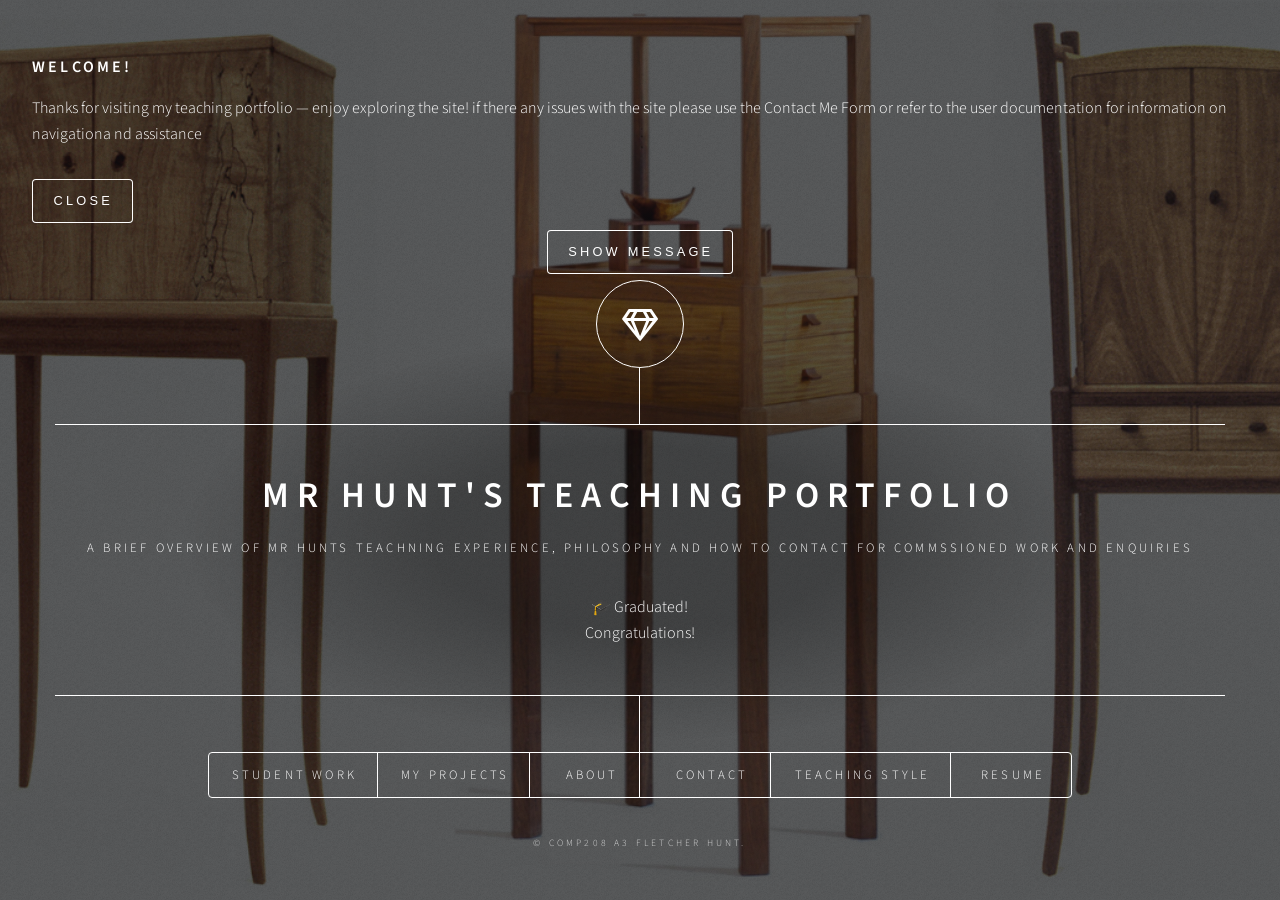
<file: index.html>
<!DOCTYPE HTML>
<!--
	Dimension by HTML5 UP
	html5up.net | @ajlkn
	Free for personal and commercial use under the CCA 3.0 license (html5up.net/license)
-->
<html>
	<head>
		<title>Mr Hunt Teaching Portfolio</title>
		<meta charset="utf-8" />
		<meta name="viewport" content="width=device-width, initial-scale=1, user-scalable=no" />
		<link rel="stylesheet" href="assets/css/main.css" />
		<noscript><link rel="stylesheet" href="assets/css/noscript.css" /></noscript>
	</head>
	<body class="is-preload">

		<!-- Wrapper -->
			<div id="wrapper">
<!-- Popup -->
<div id="welcome-popup" class="popup">
  <div class="popup-content">
    <h3>Welcome!</h3>
    <p>Thanks for visiting my teaching portfolio — enjoy exploring the site! if there any issues with the site please use the Contact Me Form or refer to the user documentation for information on navigationa nd assistance</p>
    <button id="close-popup">Close</button>
  </div>
</div>

<!-- Button example (optional) -->
<button id="open-popup" class="button">Show Message</button>
				<!-- Header -->
					<header id="header">
						<div class="logo">
							<span class="icon fa-gem"></span>
						</div>
						<div class="content">
							<div class="inner">
								<h1>Mr Hunt's Teaching Portfolio</h1>
								<p>A Brief Overview of Mr Hunts Teachning Experience, philosophy and how to contact for commssioned work and enquiries</p>
								<!-- Graduation Countdown -->
<div id="grad-countdown" class="countdown" aria-live="polite">
  <div class="countdown__big">
    <span id="grad-days">—</span> days
  </div>
  <div class="countdown__label">until graduation (1 Nov 2026)</div>
</div>


							</div>
						</div>
						<nav>
							<ul>
								<li><a href="#studentwork">Student Work</a></li>
								<li><a href="#work">My Projects</a></li>
								<li><a href="#about">About</a></li>
								<li><a href="#contact">Contact</a></li>
								<li><a href="#TeachingStyle">Teaching Style</a></li>
								<li><a href="#Resume">Resume</a></li>
								<!--<li><a href="#elements">Elements</a></li>-->
							</ul>
						</nav>
					</header>

				<!-- Main -->
					<div id="main">

						<!-- student work -->
							<article id="studentwork">
								<h2 class="major">Student Work</h2>
								<span class="image main"><img src="images/images/charleslarge.jpeg" alt="" /></span>
								<h3>Jarrah Desk</h3>
								<p>A large jarrah desk with dual drawer banks, combining robust functionality and premium hardwood craftsmanship.</p>
								<span class="image main"><img src="images/images/austinlarge.jpeg" alt="" /></span>
								<h3>Mahogoany Blanket Box</h3>
								<p>A matching mahogany blanket box and coffee table set, highlighting polished finishes and enduring design.</p>
								<span class="image main"><img src="images/images/harrylarge.jpeg" alt="" /></span>
								<h3>Tasmainian Oak Wine Case</h3>
								<p>A custom-built wine and spirits cabinet showcasing fine joinery, thoughtful storage, and a quality finish.</p>
								<span class="image main"><img src="images/images/lars.jpeg" alt="" /></span>
								<h3>Croatian Dart board</h3>
								<p>A unique shield-shaped dartboard cabinet inspired by Croatian motifs, designed with both style and purpose.</p>
								<span class="image main"><img src="images/images/orinlarge.jpeg" alt="" /></span>
								<h3>Jarrah and Maple Entry Table</h3>
								<p>A slim hallway console with drawers and a lower shelf, designed for compact spaces without sacrificing style.</p>
								<span class="image main"><img src="images/images/ryanlarge.jpeg" alt="" /></span>
								<h3>Oak Coffee Table</h3>
								<p>A solid Tasmanian oak coffee table featuring dual-access drawers for smart, accessible storage.</p>
								<span class="image main"><img src="images/images/ethanlarge.jpeg" alt="" /></span>
								<h3>Walnut Desk</h3>
								<p>A refined walnut desk with brass accents and twin drawers, blending elegance with everyday usability.</p>
								
								</article>

						<!-- Work -->
							<article id="work">
								<h2 class="major">My Projects</h2>
								<span class="image main"><img src="images/images/hacksaw.jpeg" alt="" /></span>
								<h3>Welded Hacksaw</h3>
								<p>A welded and painted hacksaw made from steel flat bar—an introduction to welding and fabrication.</p>
								<span class="image main"><img src="images/images/hammer.jpeg" alt="" /></span>
								<h3>Lathe Turned Hammer</h3>
								<p>A precision metalworking project: a jeweller’s hammer with interchangeable heads and fine finishing.</p>
								<span class="image main"><img src="images/images/lamp.jpeg" alt="" /></span>
								<h3>Dovetail Lamp</h3>
								<p>A lamp using a sliding dovetail to create an adjustable form, topped with a contemporary shade.</p>
								<span class="image main"><img src="images/images/stool.jpeg" alt="" /></span>
								<h3>Cherry Stool</h3>
								<p>A cherry footstool featuring a patterned top—combining fine joinery with playful detailing.</p>
								<span class="image main"><img src="images/images/tamdesk.JPG" alt="" /></span>
								<h3>Tambour Desk</h3>
								<p>A sleek walnut desk that combines fine joinery with an elegant shape and functionality</p>
								<span class="image main"><img src="images/images/rearsetup.jpg" alt="" /></span>
								<h3>Rear Drawer Setup</h3>
								<p>A Carpeted rear drawer setup for a 4WD vehcile that highlights custom cabinetry and building for functionality</p>
								<span class="image main"><img src="images/images/mitrebox.jpg" alt="" /></span>
								<h3>Keyed Mitre Heirloom Box</h3>
								<p>A mitred watch box with keys—testing precision, accuracy, and attention to detail.</p>
								<span class="image main"><img src="images/images/chopppingboard.jpeg" alt="" /></span>
								<h3>Handplaned Serving Tray</h3>
								<p>A hand-tool project using traditional techniques to achieve a unique, elegant curved profile.</p>
								<span class="image main"><img src="images/images/blanketbox.jpg" alt="" /></span>
								<h3>Restored Blanket Box</h3>
								<p>A restored blanket box from the 1950's testing patience and care with restoration of prescious and delicate furniture</p>
								
							</article>

						<!-- About -->
							<article id="about">
								<h2 class="major">About</h2>
								<span class="image main"><img src="images/images/profilepicturecircle.png" alt="" /></span>
								<h3>Univeristy</h3>
								<p>I am in my third year at Australian Catholic University, studying to become a Design and Technology teacher. My passion lies in woodworking and cabinet making, informed by hands-on experience in furniture design. These skills underpin my teaching philosophy and prepare me to deliver practical, industry-relevant learning experiences, particularly in Industrial Technology Timber at the senior level. </p>
								<h3>Employment</h3>
								<p>I work at St Mary’s Cathedral College, Sydney, as a Learning Support Officer and TAS Assistant. My role involves preparing and maintaining workshops, managing budgets, stock, and resources, and assisting with classroom operations. I also mentor Year 12 Industrial Technology Timber students, providing technical guidance and project management support to help them complete their HSC major works successfully.</p>
								<h3>Personal</h3>
								<p>Outside of teaching and study, I enjoy camping and exploring natural environments, especially in the Blue Mountains and coastal areas. These outdoor experiences provide balance and inspiration, enriching my creativity and perspective.</p>
							</article>

						<!-- Contact the fields must be filled in to submit a contact me form --> 
							<article id="contact">
								<h2 class="major">Contact</h2>
								<form method="post" action="https://formspree.io/f/xyzblelg">
									<div class="fields">
										<div class="field half">
											<label for="name">Name</label>
											<input type="text" name="name" id="name" required/>
										</div>
										<div class="field half">
											<label for="email">Email</label>
											<input type="text" name="email" id="email" required/>
										</div>
										<div class="field">
											<label for="message">Message</label>
											<textarea name="message" id="message" required rows="4"></textarea>
										</div>
									</div>
									<ul class="actions">
										<li><input type="submit" value="Send Message" class="primary" /></li>
										<li><input type="reset" value="Reset" /></li>
									</ul>
								</form>
								<ul class="icons">
									
									<li><a href="https://www.facebook.com/fletcher.hunt.931737" class="icon brands fa-facebook-f" target="_blank" rel="noopener noreferrer"><span class="label">Facebook</span></a></li>
									<li><a href="https://www.instagram.com/fletcher_hunt1/" class="icon brands fa-instagram" target="_blank" rel="noopener noreferrer"><span class="label">Instagram</span></a></li>
									<li><a href="FletcherHunt.github.io" class="icon brands fa-github" target="_blank" rel="noopener noreferrer"><span class="label">GitHub</span></a></li>

								</ul>
							</article>

							<!-- Teaching Style -->
							<article id="TeachingStyle">
								<h2 class="major">Teaching Style</h2>
								<span class="image main"><img src="images/images/areaspecialties.png" /></span>
								<h3>Overview/General Overview</h3>
    <p>
        My teaching style is grounded in a strong belief that students learn most effectively through experiential, hands-on engagement. 
        I am passionate about creating opportunities for students to actively participate in their learning, with a focus on developing both practical skills and problem-solving abilities. 
        I place great importance on demonstrations, as they allow students to observe processes directly, ask questions in real time, and gain clarity before applying techniques independently. 
        I also encourage students to take ownership of their learning by engaging in practical tasks that challenge their abilities. 
        Where tasks may appear straightforward, I aim to extend students through enrichment opportunities and differentiated challenges, ensuring that every learner remains engaged, motivated, and supported in their growth.
    </p>

    <!-- Teaching approach for Years 7–8 -->
    <h3>Technology Mandatory (Years 7–8)</h3>
    <p>
        In Technology Mandatory, I see my role as providing students with broad exposure to different areas of design and technology. 
        My teaching style emphasises demonstrations and guided practice, which help students grasp new skills quickly across areas such as food, timber, textiles, and digital technologies. 
        I encourage students to explore and experiment, while also ensuring they understand the importance of safety, problem-solving, and design thinking. 
        By challenging students to extend their projects beyond the basics, I aim to foster curiosity and give them the confidence to engage with more specialised Technology subjects in later years.
    </p>

    <!-- Teaching approach for Years 7–10 Industrial Technology Timber -->
    <h3>Industrial Technology Timber (Years 7–10)</h3>
    <p>
        In the junior years, I introduce students to the fundamentals of working with timber through clear demonstrations and guided practice. 
        I believe it is important for students to see processes modelled in person so they can ask questions and build confidence before applying techniques independently. 
        My teaching style places a strong emphasis on learning by doing, which allows students to engage directly with tools, materials, and construction methods. 
        I also encourage students to challenge themselves.
</article>

							<!-- Resume -->
							<article id="Resume">
								<h2 class="major">Resume</h2>
								 <a href="docs/resume1.pdf" 
               download="Resume.pdf" 
               type="application/pdf" 
               aria-label="Download Resume PDF">
                <!-- Thumbnail image preview of the resume -->
                <img src="images/images/resumess.png" 
                     alt="Thumbnail preview of Fletcher Hunt's resume" 
                     width="300" 
                     loading="lazy">
            </a>
								<p>This document outlines my professional and teaching experience to date.</p>
								<h3>Summary</h3>
								<p>I’m a passionate preservice Design & Technology teacher currently completing my Bachelor of Education (Secondary) / Bachelor of Arts (Design Innovation & Technologies) at Australian Catholic University. With hands-on experience as a Joinery and Cabinetmaking Assistant and placements at Balmain Secondary School and St Mary’s Cathedral College, I bring strong practical skills, creativity, and workshop expertise into my teaching. My focus is on fostering engaging, industry-relevant learning experiences that inspire students to design, build, and problem-solve with confidence.</p>
							
							</article>

						<!-- Elements -->
							<article id="elements">
								<h2 class="major">Elements</h2>

								<section>
									<h3 class="major">Text</h3>
									<p>This is <b>bold</b> and this is <strong>strong</strong>. This is <i>italic</i> and this is <em>emphasized</em>.
									This is <sup>superscript</sup> text and this is <sub>subscript</sub> text.
									This is <u>underlined</u> and this is code: <code>for (;;) { ... }</code>. Finally, <a href="#">this is a link</a>.</p>
									<hr />
									<h2>Heading Level 2</h2>
									<h3>Heading Level 3</h3>
									<h4>Heading Level 4</h4>
									<h5>Heading Level 5</h5>
									<h6>Heading Level 6</h6>
									<hr />
									<h4>Blockquote</h4>
									<blockquote>Fringilla nisl. Donec accumsan interdum nisi, quis tincidunt felis sagittis eget tempus euismod. Vestibulum ante ipsum primis in faucibus vestibulum. Blandit adipiscing eu felis iaculis volutpat ac adipiscing accumsan faucibus. Vestibulum ante ipsum primis in faucibus lorem ipsum dolor sit amet nullam adipiscing eu felis.</blockquote>
									<h4>Preformatted</h4>
									<pre><code>i = 0;

while (!deck.isInOrder()) {
    print 'Iteration ' + i;
    deck.shuffle();
    i++;
}

print 'It took ' + i + ' iterations to sort the deck.';</code></pre>
								</section>

								<section>
									<h3 class="major">Lists</h3>

									<h4>Unordered</h4>
									<ul>
										<li>Dolor pulvinar etiam.</li>
										<li>Sagittis adipiscing.</li>
										<li>Felis enim feugiat.</li>
									</ul>

									<h4>Alternate</h4>
									<ul class="alt">
										<li>Dolor pulvinar etiam.</li>
										<li>Sagittis adipiscing.</li>
										<li>Felis enim feugiat.</li>
									</ul>

									<h4>Ordered</h4>
									<ol>
										<li>Dolor pulvinar etiam.</li>
										<li>Etiam vel felis viverra.</li>
										<li>Felis enim feugiat.</li>
										<li>Dolor pulvinar etiam.</li>
										<li>Etiam vel felis lorem.</li>
										<li>Felis enim et feugiat.</li>
									</ol>
									<h4>Icons</h4>
									<ul class="icons">
										<li><a href="#" class="icon brands fa-twitter"><span class="label">Twitter</span></a></li>
										<li><a href="#" class="icon brands fa-facebook-f"><span class="label">Facebook</span></a></li>
										<li><a href="#" class="icon brands fa-instagram"><span class="label">Instagram</span></a></li>
										<li><a href="#" class="icon brands fa-github"><span class="label">Github</span></a></li>
									</ul>

									<h4>Actions</h4>
									<ul class="actions">
										<li><a href="#" class="button primary">Default</a></li>
										<li><a href="#" class="button">Default</a></li>
									</ul>
									<ul class="actions stacked">
										<li><a href="#" class="button primary">Default</a></li>
										<li><a href="#" class="button">Default</a></li>
									</ul>
								</section>

								<section>
									<h3 class="major">Table</h3>
									<h4>Default</h4>
									<div class="table-wrapper">
										<table>
											<thead>
												<tr>
													<th>Name</th>
													<th>Description</th>
													<th>Price</th>
												</tr>
											</thead>
											<tbody>
												<tr>
													<td>Item One</td>
													<td>Ante turpis integer aliquet porttitor.</td>
													<td>29.99</td>
												</tr>
												<tr>
													<td>Item Two</td>
													<td>Vis ac commodo adipiscing arcu aliquet.</td>
													<td>19.99</td>
												</tr>
												<tr>
													<td>Item Three</td>
													<td> Morbi faucibus arcu accumsan lorem.</td>
													<td>29.99</td>
												</tr>
												<tr>
													<td>Item Four</td>
													<td>Vitae integer tempus condimentum.</td>
													<td>19.99</td>
												</tr>
												<tr>
													<td>Item Five</td>
													<td>Ante turpis integer aliquet porttitor.</td>
													<td>29.99</td>
												</tr>
											</tbody>
											<tfoot>
												<tr>
													<td colspan="2"></td>
													<td>100.00</td>
												</tr>
											</tfoot>
										</table>
									</div>

									<h4>Alternate</h4>
									<div class="table-wrapper">
										<table class="alt">
											<thead>
												<tr>
													<th>Name</th>
													<th>Description</th>
													<th>Price</th>
												</tr>
											</thead>
											<tbody>
												<tr>
													<td>Item One</td>
													<td>Ante turpis integer aliquet porttitor.</td>
													<td>29.99</td>
												</tr>
												<tr>
													<td>Item Two</td>
													<td>Vis ac commodo adipiscing arcu aliquet.</td>
													<td>19.99</td>
												</tr>
												<tr>
													<td>Item Three</td>
													<td> Morbi faucibus arcu accumsan lorem.</td>
													<td>29.99</td>
												</tr>
												<tr>
													<td>Item Four</td>
													<td>Vitae integer tempus condimentum.</td>
													<td>19.99</td>
												</tr>
												<tr>
													<td>Item Five</td>
													<td>Ante turpis integer aliquet porttitor.</td>
													<td>29.99</td>
												</tr>
											</tbody>
											<tfoot>
												<tr>
													<td colspan="2"></td>
													<td>100.00</td>
												</tr>
											</tfoot>
										</table>
									</div>
								</section>

								<section>
									<h3 class="major">Buttons</h3>
									<ul class="actions">
										<li><a href="#" class="button primary">Primary</a></li>
										<li><a href="#" class="button">Default</a></li>
									</ul>
									<ul class="actions">
										<li><a href="#" class="button">Default</a></li>
										<li><a href="#" class="button small">Small</a></li>
									</ul>
									<ul class="actions">
										<li><a href="#" class="button primary icon solid fa-download">Icon</a></li>
										<li><a href="#" class="button icon solid fa-download">Icon</a></li>
									</ul>
									<ul class="actions">
										<li><span class="button primary disabled">Disabled</span></li>
										<li><span class="button disabled">Disabled</span></li>
									</ul>
								</section>

								<section>
									<h3 class="major">Form</h3>
									<form method="post" action="#">
										<div class="fields">
											<div class="field half">
												<label for="demo-name">Name</label>
												<input type="text" name="demo-name" id="demo-name" value="" placeholder="Jane Doe" />
											</div>
											<div class="field half">
												<label for="demo-email">Email</label>
												<input type="email" name="demo-email" id="demo-email" value="" placeholder="jane@untitled.tld" />
											</div>
											<div class="field">
												<label for="demo-category">Category</label>
												<select name="demo-category" id="demo-category">
													<option value="">-</option>
													<option value="1">Manufacturing</option>
													<option value="1">Shipping</option>
													<option value="1">Administration</option>
													<option value="1">Human Resources</option>
												</select>
											</div>
											<div class="field half">
												<input type="radio" id="demo-priority-low" name="demo-priority" checked>
												<label for="demo-priority-low">Low</label>
											</div>
											<div class="field half">
												<input type="radio" id="demo-priority-high" name="demo-priority">
												<label for="demo-priority-high">High</label>
											</div>
											<div class="field half">
												<input type="checkbox" id="demo-copy" name="demo-copy">
												<label for="demo-copy">Email me a copy</label>
											</div>
											<div class="field half">
												<input type="checkbox" id="demo-human" name="demo-human" checked>
												<label for="demo-human">Not a robot</label>
											</div>
											<div class="field">
												<label for="demo-message">Message</label>
												<textarea name="demo-message" id="demo-message" placeholder="Enter your message" rows="6"></textarea>
											</div>
										</div>
										<ul class="actions">
											<li><input type="submit" value="Send Message" class="primary" /></li>
											<li><input type="reset" value="Reset" /></li>
										</ul>
									</form>
								</section>

							</article>

					</div>

				<!-- Footer -->
					<footer id="footer">
						<p class="copyright">&copy; COMP208 A3 Fletcher Hunt</a>.</p>
					</footer>

			</div>

		<!-- BG -->
			<div id="bg"></div>

		<!-- Scripts -->
			<script src="assets/js/jquery.min.js"></script>
			<script src="assets/js/browser.min.js"></script>
			<script src="assets/js/breakpoints.min.js"></script>
			<script src="assets/js/util.js"></script>
			<script src="assets/js/main.js"></script>

			<script>
(function () {
  // Target date in LOCAL time (months are 0-indexed: 10 = November)
  const target = new Date(2026, 10, 1); // 1 Nov 2026, 00:00 local

  function update() {
    const now = new Date();

    // Strip time to midnight for whole-day math
    const today = new Date(now.getFullYear(), now.getMonth(), now.getDate());
    const msPerDay = 24 * 60 * 60 * 1000;
    const days = Math.ceil((target - today) / msPerDay);

    const daysEl = document.getElementById("grad-days");
    const labelEl = document.querySelector("#grad-countdown .countdown__label");
    const bigEl = document.querySelector("#grad-countdown .countdown__big");

    if (!daysEl || !labelEl || !bigEl) return;

    if (days <= 0) {
      bigEl.textContent = "🎓 Graduated!";
      labelEl.textContent = "Congratulations!";
    } else {
      daysEl.textContent = days.toLocaleString();
    }
  }

  // Update now…
  update();

  // …and then once per day at local midnight (handles DST correctly)
  function msUntilNextMidnight() {
    const now = new Date();
    const nextMidnight = new Date(now.getFullYear(), now.getMonth(), now.getDate() + 1);
    return nextMidnight - now;
  }

  setTimeout(function tickDaily() {
    update();
    setTimeout(tickDaily, 24 * 60 * 60 * 1000);
  }, msUntilNextMidnight());
})();
</script>


<script>
document.addEventListener("DOMContentLoaded", function () {
  const popup = document.getElementById("welcome-popup");
  const closeBtn = document.getElementById("close-popup");
  const openBtn = document.getElementById("open-popup");

  // Show popup on page load (after 1 second)
  setTimeout(() => {
    popup.style.display = "flex";
  }, 5000);

  // Close popup
  closeBtn.addEventListener("click", () => {
    popup.style.display = "none";
  });

  // Optional: reopen popup via button
  openBtn.addEventListener("click", () => {
    popup.style.display = "flex";
  });
});
</script>

	</body>
</html>
</file>
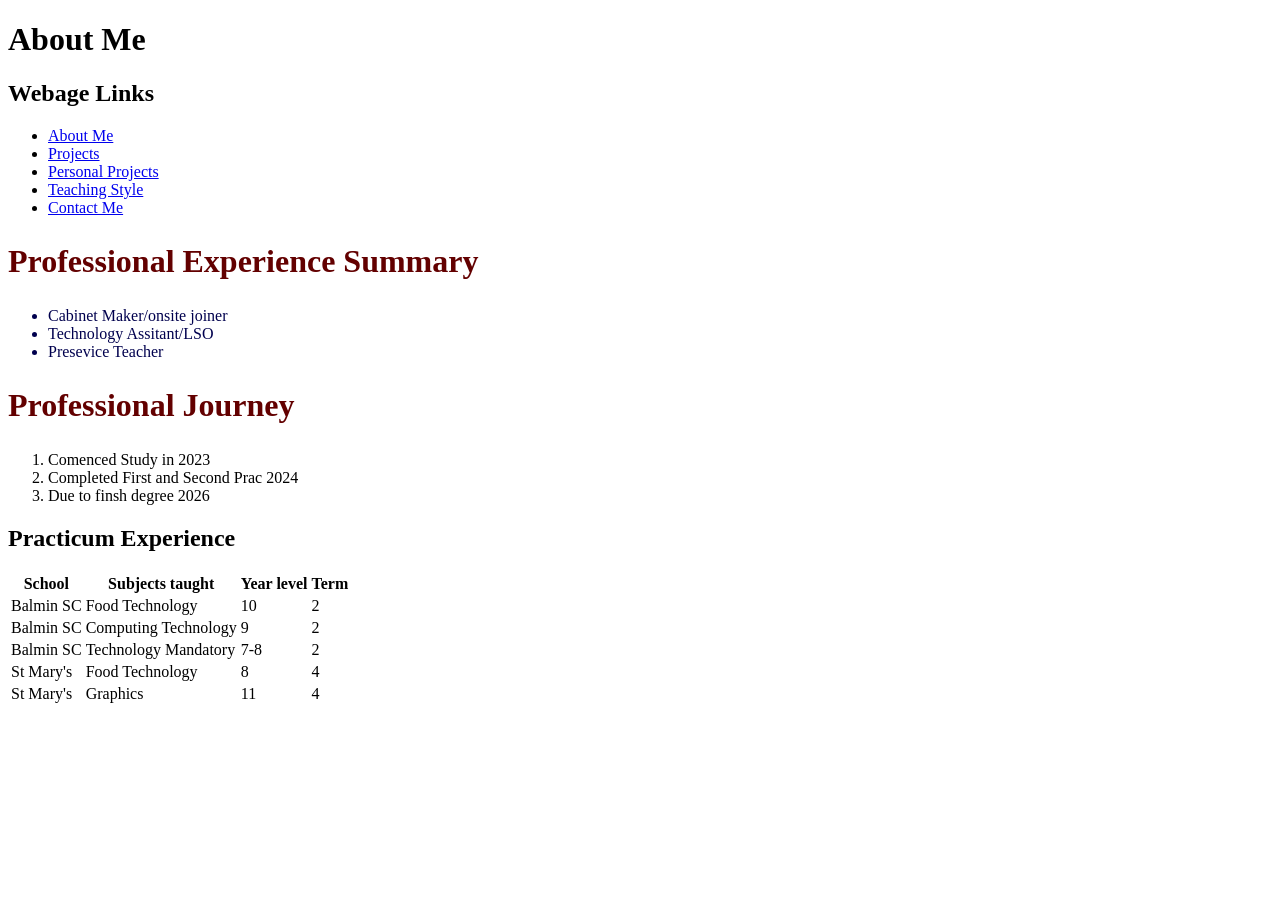
<file: AboutMe.html>
<!DOCTYPE html>
<html lang="en">
<head>
    <meta charset="UTF-8">
    <meta name="viewport" content="width=!, initial-scale=1.0">
    <title>About Me</title>
</head>
<body>
    
    <h1>About Me</h1>

 <h2>Webage Links</h2>
<ul>

<li><a href="AboutMe.html">About Me</a></li>
<li><a href="Projects.html">Projects</a></li>
<li><a href="PersonalProjects.html">Personal Projects</a></li>
<li><a href="TeachingStyle.html">Teaching Style</a></li>
<li><a href="ContactMe.html">Contact Me</a></li>
</ul>
<body>
    <!--- this is a list of my professional experience -->
<h2 style="color:rgb(99, 0, 0);font-size: xx-large;"> Professional Experience Summary</h2>
<ul style="color:rgb(0, 0, 78)">
    <li>Cabinet Maker/onsite joiner</li>
    <li>Technology Assitant/LSO</li>
    <li>Presevice Teacher</li>
</ul>
<!--- this is a list of my professional journey -->
<h2 style="color:rgb(99, 0, 0);font-size: xx-large;"> Professional Journey</h2>
<ol>
    <li>Comenced Study in 2023</li>
    <li>Completed First and Second Prac 2024</li>
    <li>Due to finsh degree 2026</li>
</ol>

<h2>Practicum Experience</h2>
<table>
<thead>
    <tr>
        <th>School</th>
        <th>Subjects taught</th>
        <th>Year level</th>
        <th>Term</th>
    </tr>
</thead>
<tbody>
    <tr>
        <td>Balmin SC</td>
        <td>Food Technology </td>
        <td>10</td>
        <td>2</td>
    </tr>
    <tr>
        <td>Balmin SC</td>
        <td>Computing Technology</td>
        <td>9</td>
        <td>2</td>
    </tr>
    <tr>
        <td>Balmin SC</td>
        <td>Technology Mandatory</td>
        <td>7-8</td>
        <td>2</td>
    </tr>
    <tr>
        <td>St Mary's</td>
        <td>Food Technology</td>
        <td>8</td>
        <td>4</td>
    </tr>
     <tr>
        <td>St Mary's</td>
        <td>Graphics</td>
        <td>11</td>
        <td>4</td>
    </tr>
    
</tbody>


</table>
</body>
</file>
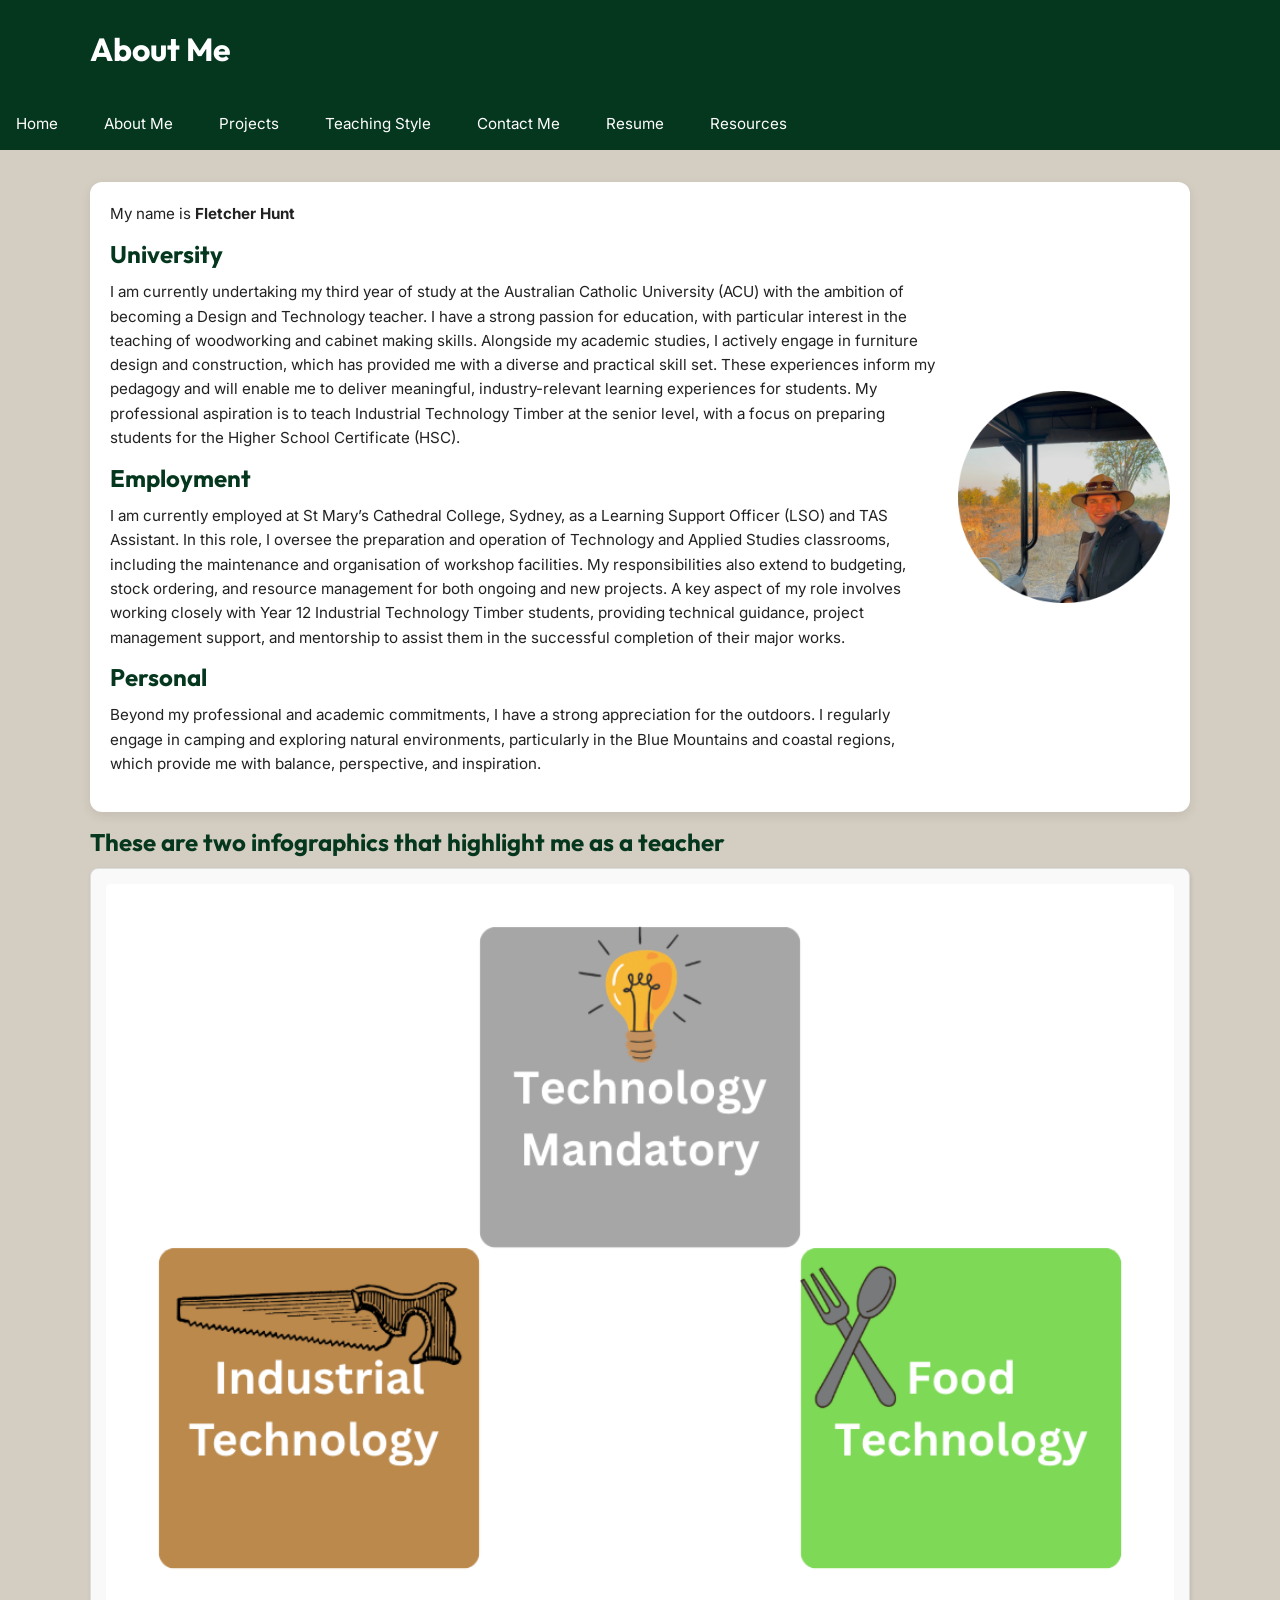
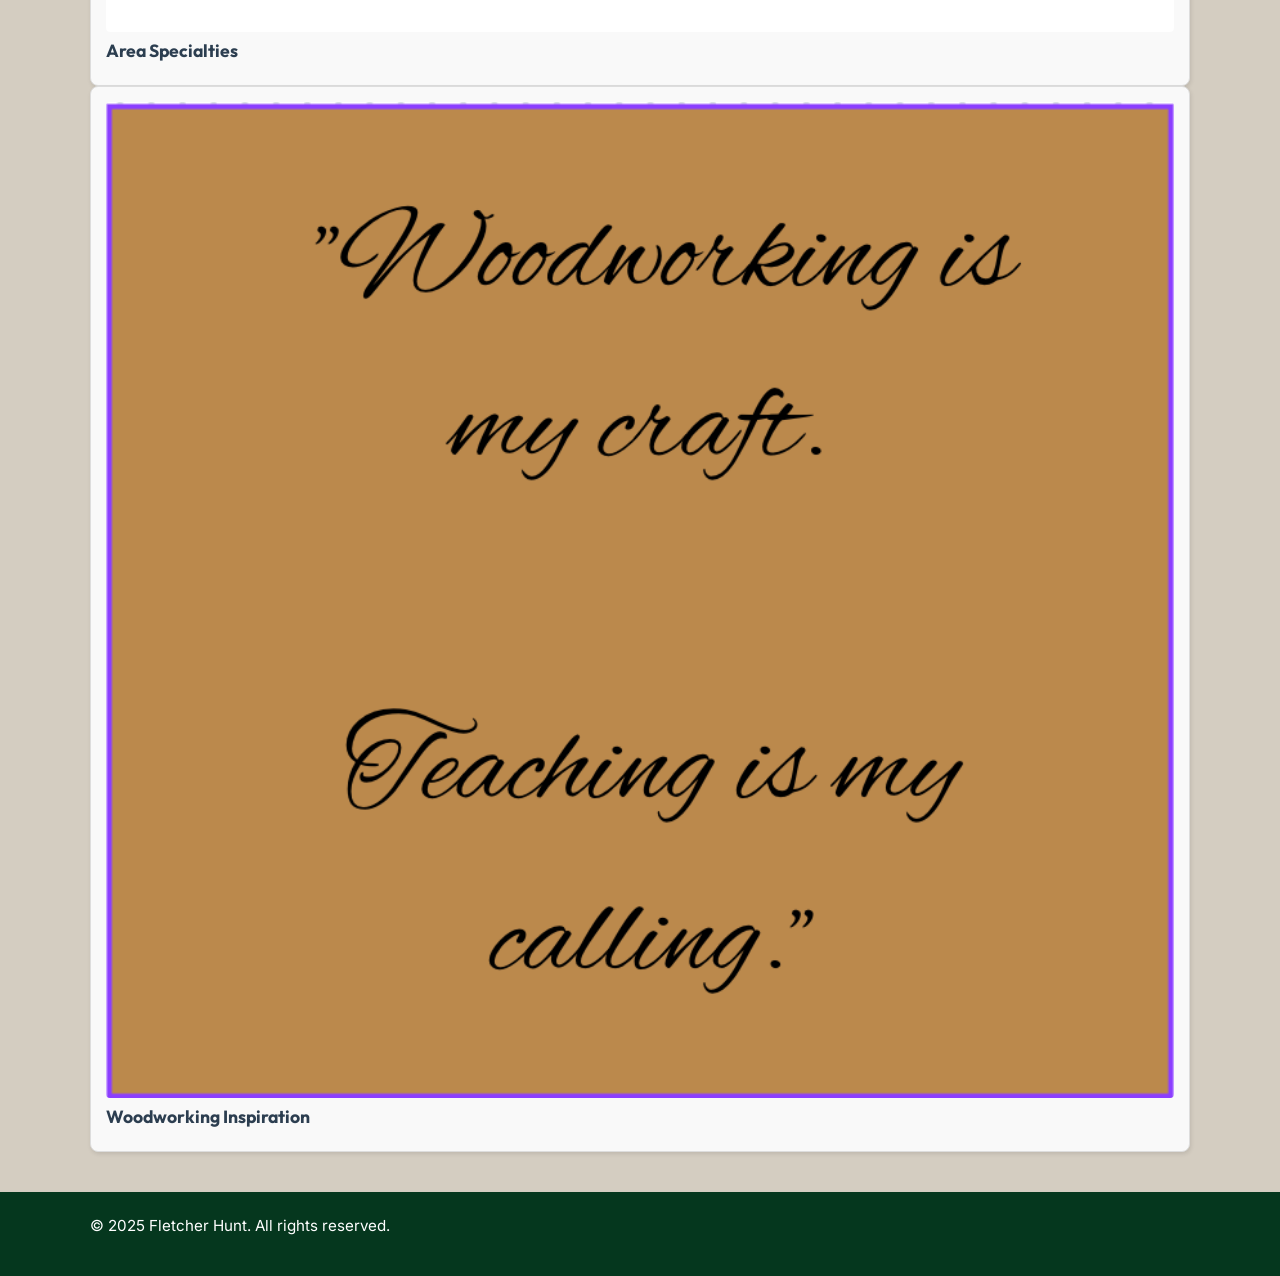
<file: aboutme.html>
<!DOCTYPE html>
<html lang="en">
<head>
    <meta charset="UTF-8">
    <!-- Ensure proper scaling on mobile devices -->
    <meta name="viewport" content="width=device-width, initial-scale=1.0">
    <title>About Me</title>
    <!-- External stylesheet -->
    <link rel="stylesheet" href="style.css">
</head>
<body>
<header>
    <!-- Page title -->
    <h1>About Me</h1>
</header>

<!-- Main site navigation -->
<nav>
    <!-- This is where all my links to other pages are -->
    <ul>
        <li><a href="index.html">Home</a></li>
        <li><a href="aboutme.html">About Me</a></li>
        <li><a href="projects.html">Projects</a></li>
        <li><a href="teachingstyle.html">Teaching Style</a></li>
        <li><a href="contactme.html">Contact Me</a></li>
        <li><a href="resume.html">Resume</a></li>
        <li><a href="resources.html">Resources</a></li>
    </ul>
</nav>

<main>
    <!-- Profile section with text and photo side-by-side -->
    <section class="section">
        <article class="profile">
            <div class="profile-text">
                <!-- Introduction -->
                <p>My name is <strong>Fletcher Hunt</strong></p>

                <!-- University details -->
                <h2>University</h2>
                <p>
                    I am currently undertaking my third year of study at the Australian Catholic University (ACU) 
                    with the ambition of becoming a Design and Technology teacher. I have a strong passion for education, 
                    with particular interest in the teaching of woodworking and cabinet making skills. Alongside my academic studies, 
                    I actively engage in furniture design and construction, which has provided me with a diverse and practical skill set. 
                    These experiences inform my pedagogy and will enable me to deliver meaningful, industry-relevant learning experiences for students. 
                    My professional aspiration is to teach Industrial Technology Timber at the senior level, with a focus on preparing students 
                    for the Higher School Certificate (HSC).
                </p>

                <!-- Employment history -->
                <h2>Employment</h2>
                <p>
                    I am currently employed at St Mary’s Cathedral College, Sydney, as a Learning Support Officer (LSO) and TAS Assistant. 
                    In this role, I oversee the preparation and operation of Technology and Applied Studies classrooms, 
                    including the maintenance and organisation of workshop facilities. My responsibilities also extend to budgeting, 
                    stock ordering, and resource management for both ongoing and new projects. A key aspect of my role involves working closely 
                    with Year 12 Industrial Technology Timber students, providing technical guidance, project management support, 
                    and mentorship to assist them in the successful completion of their major works.
                </p>

                <!-- Personal life -->
                <h2>Personal</h2>
                <p>
                    Beyond my professional and academic commitments, I have a strong appreciation for the outdoors. 
                    I regularly engage in camping and exploring natural environments, particularly in the Blue Mountains 
                    and coastal regions, which provide me with balance, perspective, and inspiration.
                </p>
            </div>

            <!-- Profile photo -->
            <div class="profile-photo">
                <img src="images/profilepicturecircle.png" alt="Profile image of Fletcher Hunt" width="300px">
            </div>
        </article>
    </section>

    <!-- Infographics section -->
    <h2>These are two infographics that highlight me as a teacher</h2>

    <div class="project-card">
        <img src="images/areaspecialties.png" alt="Infographic of my teaching areas">
        <h3>Area Specialties</h3>
    </div>

    <div class="project-card">
        <img src="images/woodworkingquote.png" alt="Woodworking inspiration quote saying woodworking is my passion">
        <h3>Woodworking Inspiration</h3>
    </div>
</main>

<!-- Footer with copyright -->
<footer>
    <div class="container">
        <p>&copy; 2025 Fletcher Hunt. All rights reserved.</p>
    </div>
</footer>
</body>
</html>
</file>
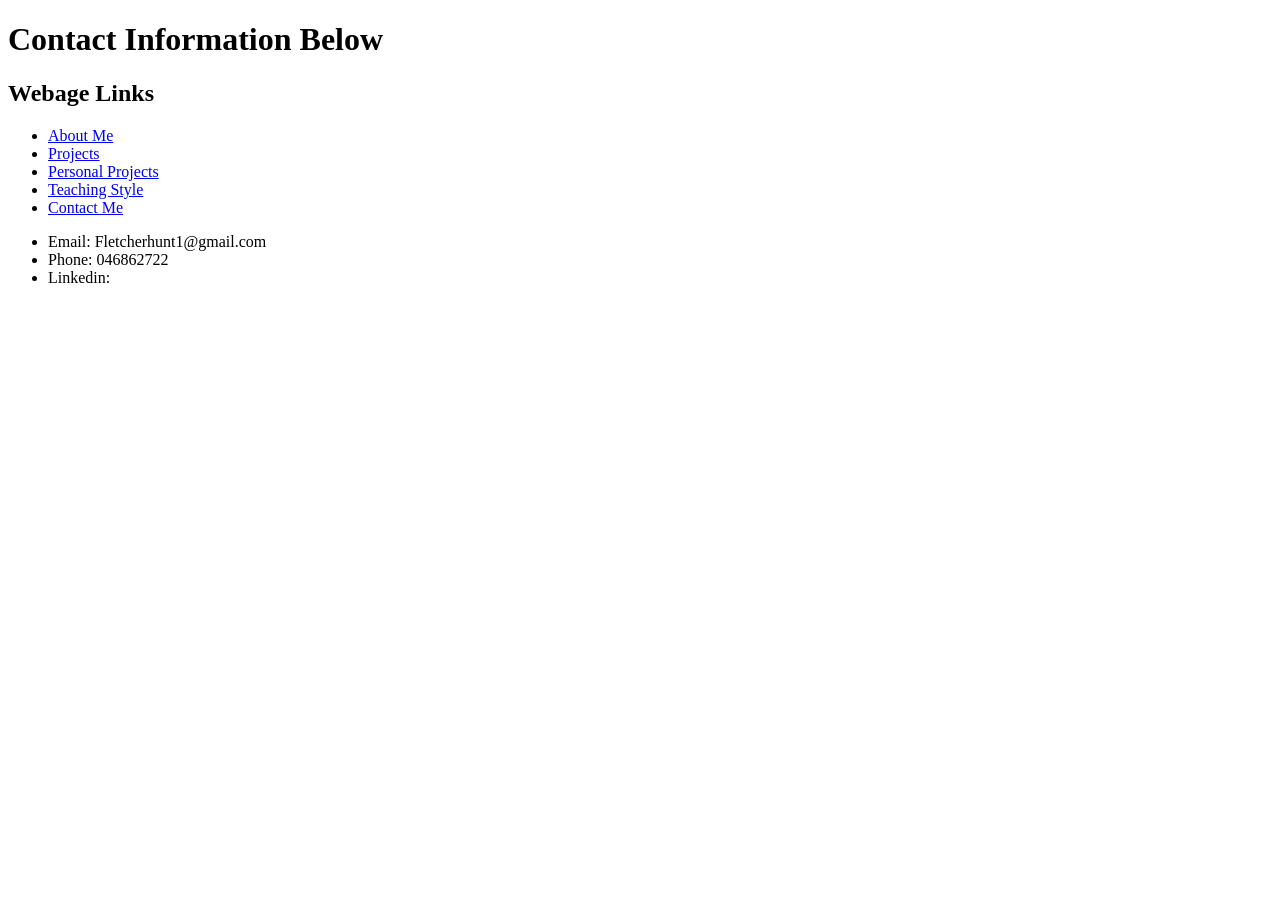
<file: ContactMe.html>
<!DOCTYPE html>
<html lang="en">
<head>
    <meta charset="UTF-8">
    <meta name="viewport" content="width=!, initial-scale=1.0">
    <title>About Me</title>
</head>
<body>
    
<h1>Contact Information Below</h1>

 <h2>Webage Links</h2>
<ul>

<li><a href="AboutMe.html">About Me</a></li>
<li><a href="Projects.html">Projects</a></li>
<li><a href="PersonalProjects.html">Personal Projects</a></li>
<li><a href="TeachingStyle.html">Teaching Style</a></li>
<li><a href="ContactMe.html">Contact Me</a></li>
</ul>
<body>
    <ul>
   <li>Email: Fletcherhunt1@gmail.com</li> 
   <li>Phone: 046862722</li> 
   <li>Linkedin:</li>

</ul>
</body>
</file>
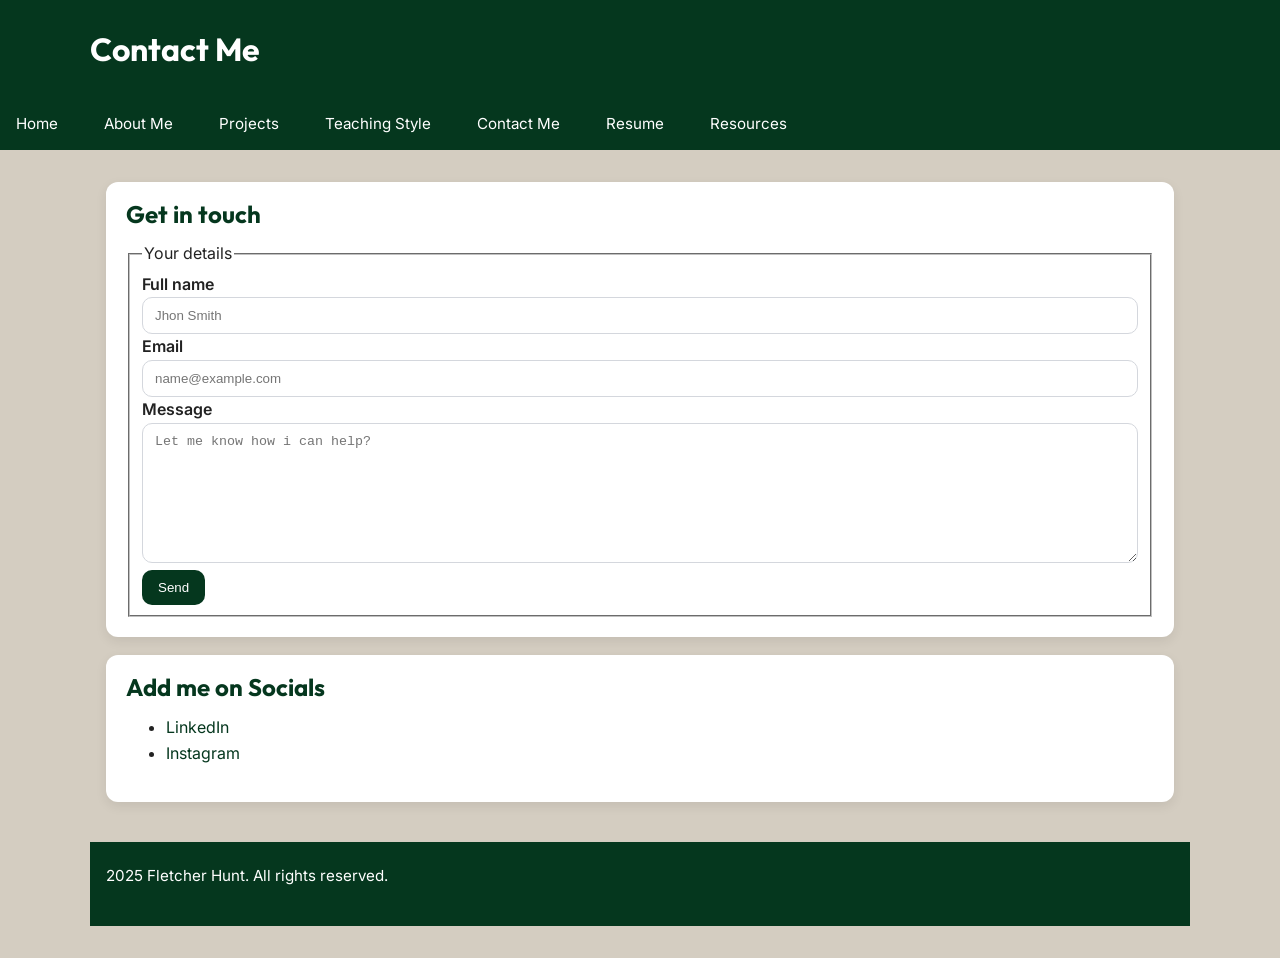
<file: contactme.html>
<!DOCTYPE html>
<html lang="en">

    <meta charset="UTF-8">
    <meta name="viewport" content="width=!, initial-scale=1.0">
    <title>contactme</title>
    <link rel="stylesheet" href="style.css">
</head>
<body>
      <header>
        <h1>Contact Me</h1>
      </header>
<nav><!--- this is where all my links to other pages are-->

<ul>
<li><a href="index.html">Home</a></li>
<li><a href="aboutme.html">About Me</a></li>
<li><a href="projects.html">Projects</a></li>
<li><a href="teachingstyle.html">Teaching Style</a></li>
<li><a href="contactme.html">Contact Me</a></li>
<li><a href="resume.html">Resume</a></li>
<li><a href="resources.html">Resources</a></li>
</ul>
</nav>

<main>

</ul>
 </div>
    </nav>
    <!-- This is the main content area for my page, in line with Semantic HTML -->
    <main>
        <!-- This is the section for the Contact Form  -->
        <section class="section">
                <h2>Get in touch</h2>
                <form id="contact-form" action="#" method="post" autocomplete="on">
                    <fieldset>
                        <legend>Your details</legend>
                        <!-- Form text input for Full Name -->
                        <label for="name">Full name</label>
                        <input id="name" name="name" type="text" placeholder="Jhon Smith" required minlength="6"             autocomplete="name">
                        <!-- Form text input for Email address -->
                        <label for="email">Email</label>
                        <input id="email" name="email" type="email" placeholder="name@example.com" required autocomplete="email">
                        <!-- Form text input for Message -->
                        <label for="message">Message</label>
                        <textarea id="message" name="message" placeholder="Let me know how i can help?" required minlength="8"></textarea>
                        <!-- honeypot anti-spam field -->
                        <input type="text" name="honey" tabindex="-1" aria-hidden="true" style="position:absolute;left:-9999px;"> 
                        <!-- button tag used for input, in line with Semantic HTML-->
                        <button type="submit">Send</button>
                    </fieldset>
                </form>
        </section>
        <!-- This is the section for links to socials  -->
        <section class="section" aria-labelledby="socials">
            <h2 id="socials">Add me on Socials</h2>
            <ul>
                <li><a href="https://www.linkedin.com/" rel="noopener">LinkedIn</a></li>
                <li><a href="instagram.com" rel="noopener">Instagram</a></li>
            
                <!-- etc -->
            </ul>
        </section>
</main>
<footer>
    <div class="container">
        <p>2025 Fletcher Hunt. All rights reserved.</p>
    </div>
</footer>

</body>

</html>
</file>
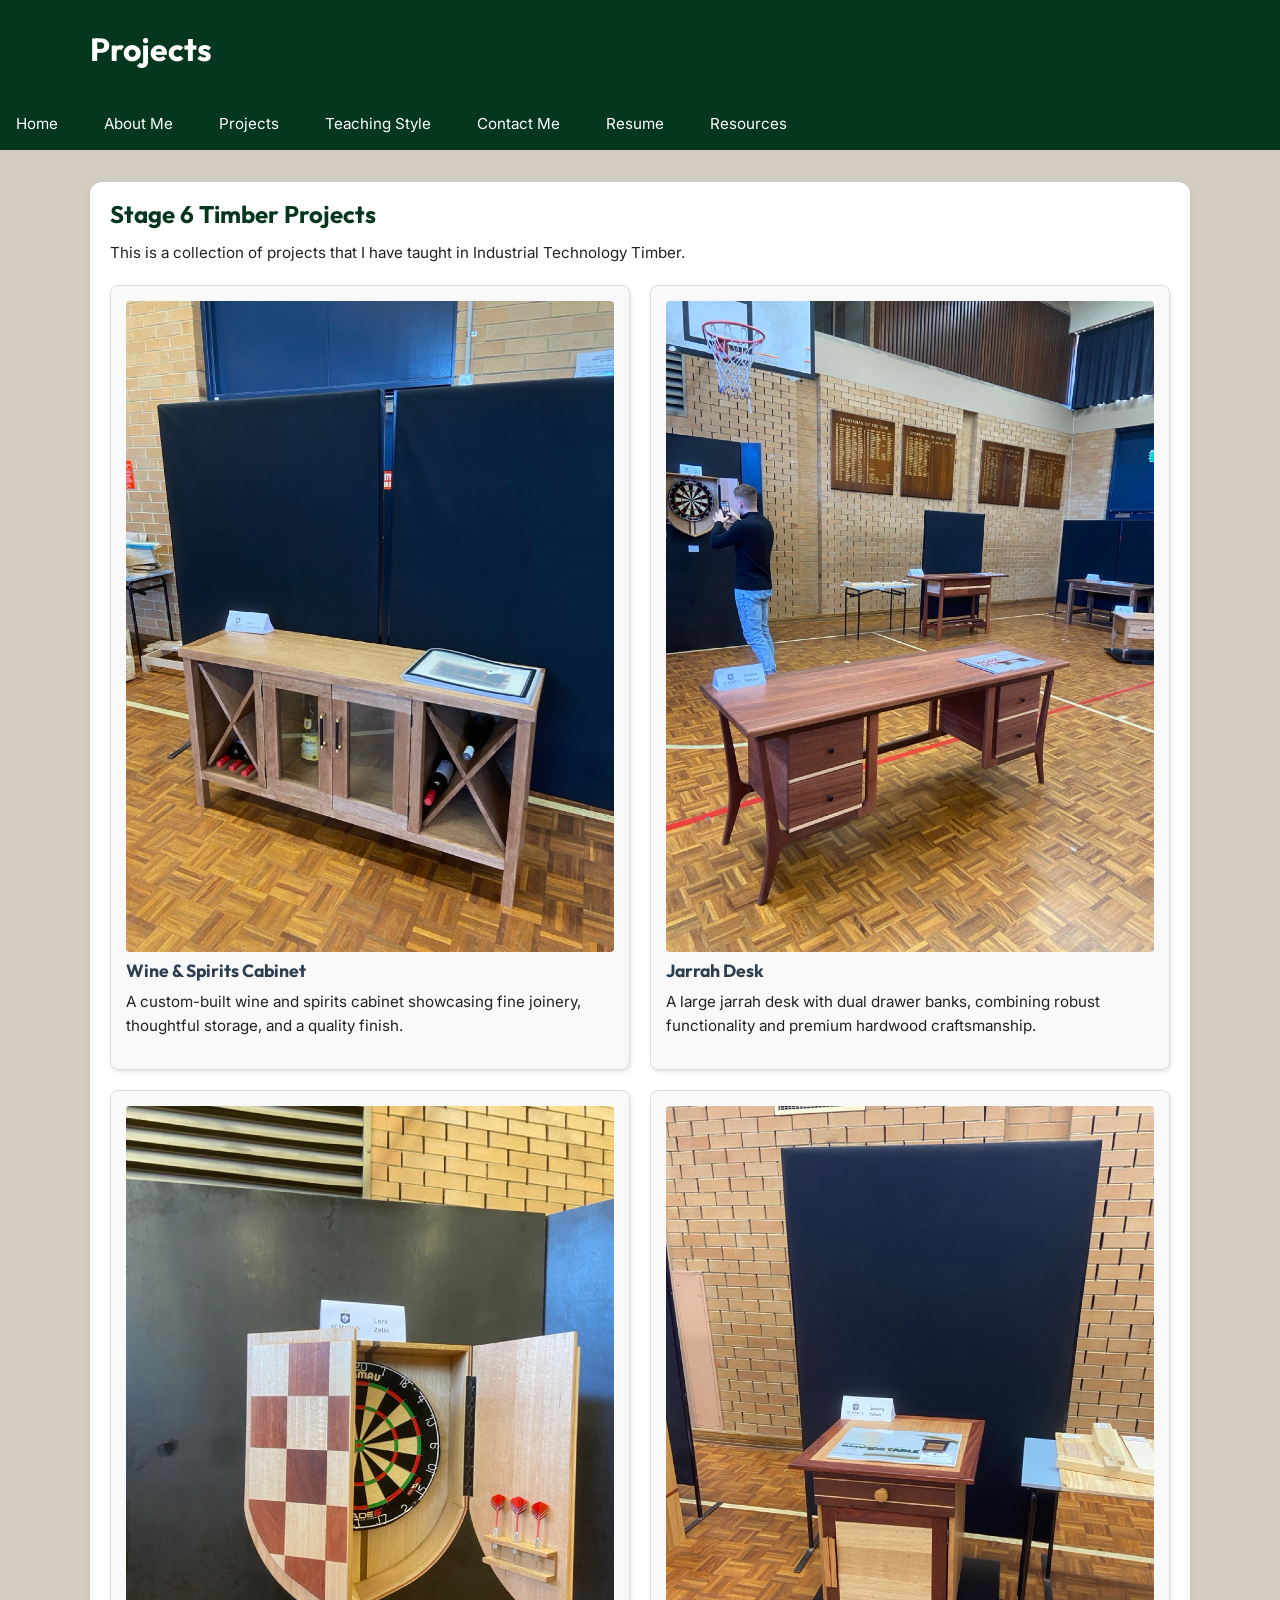
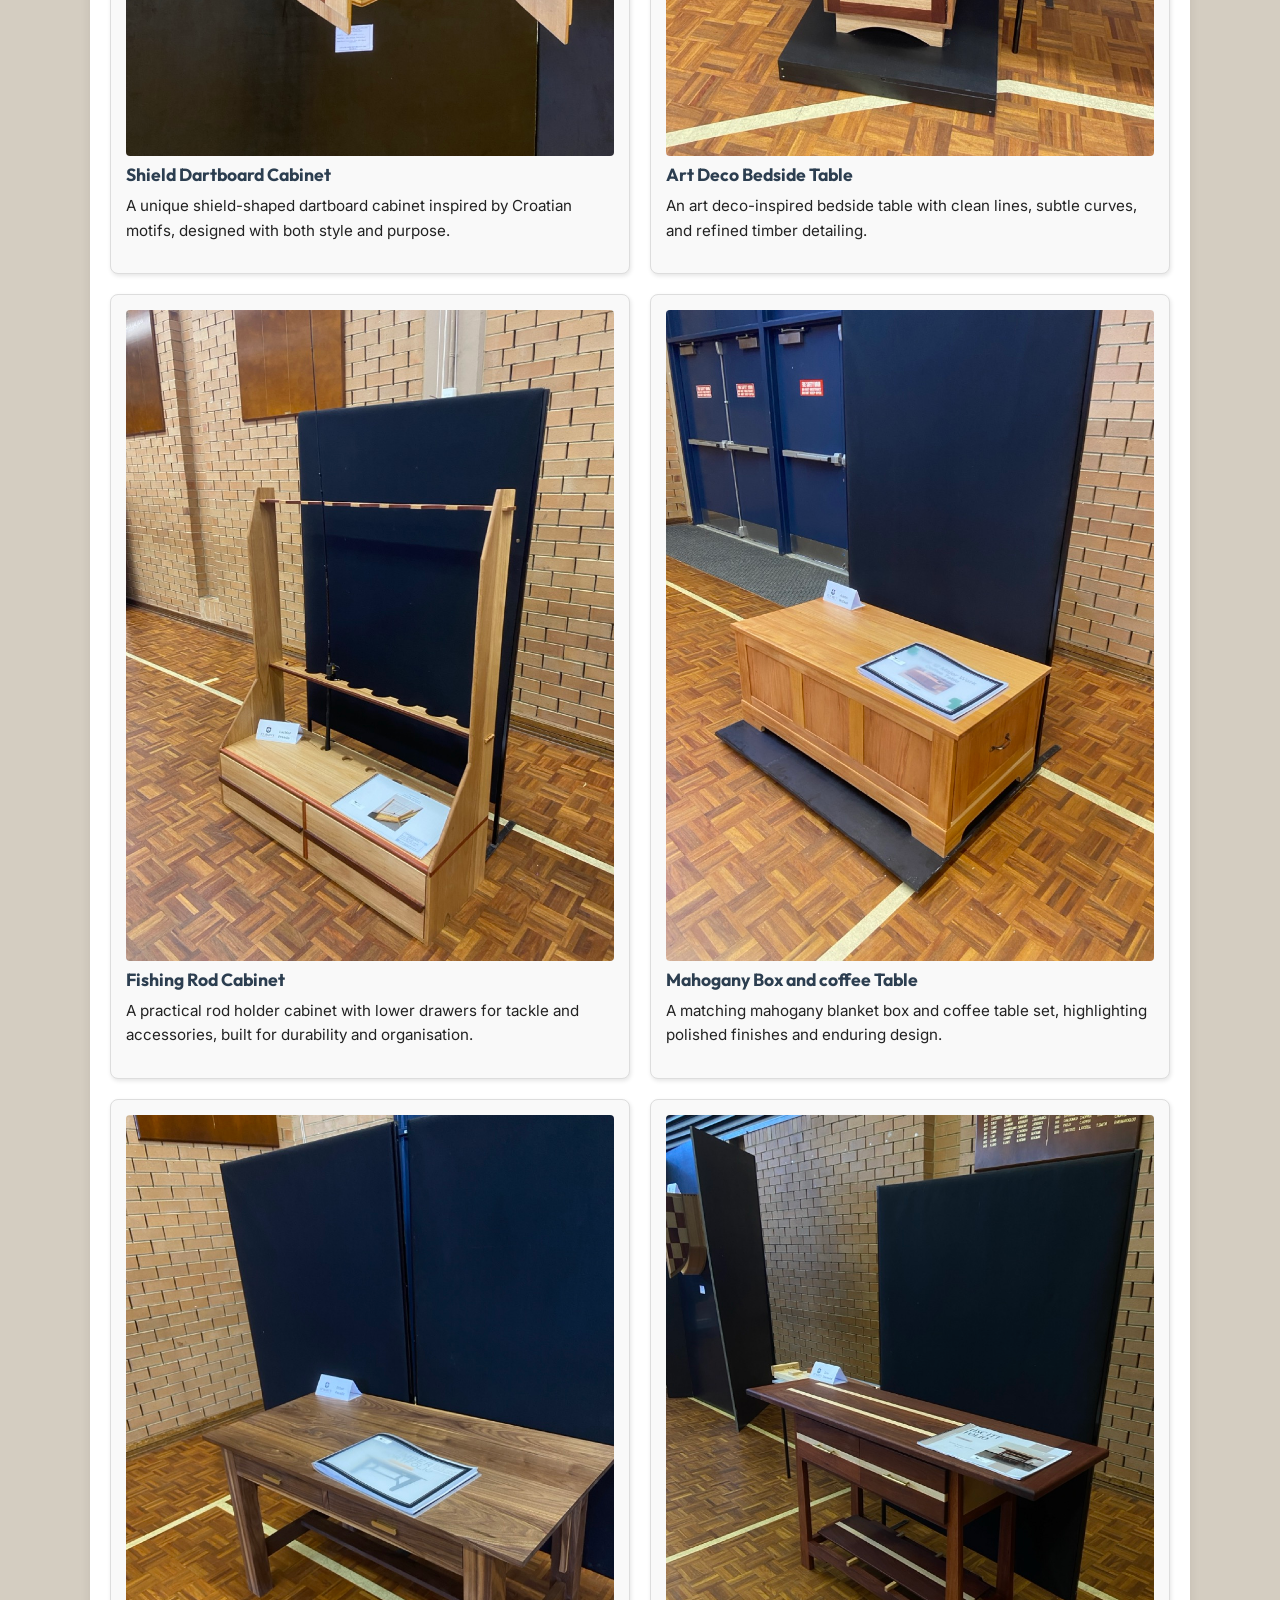
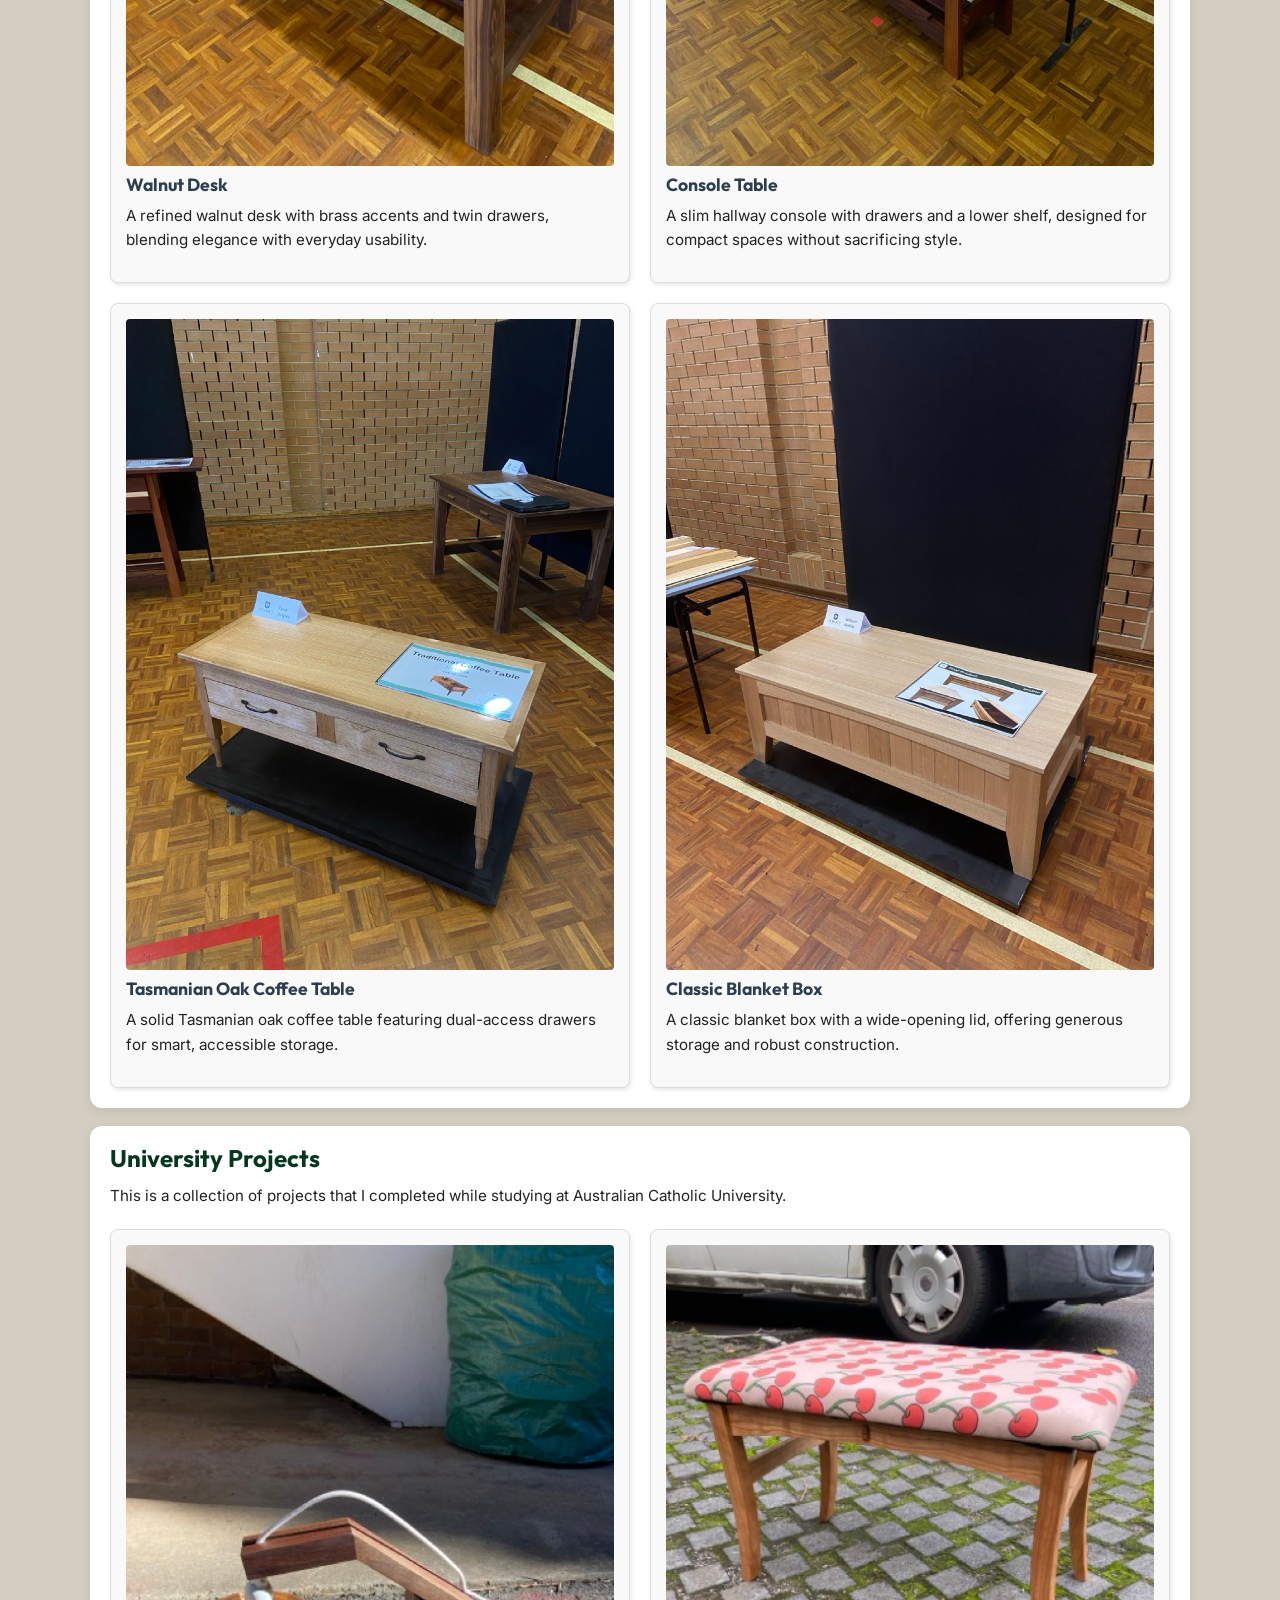
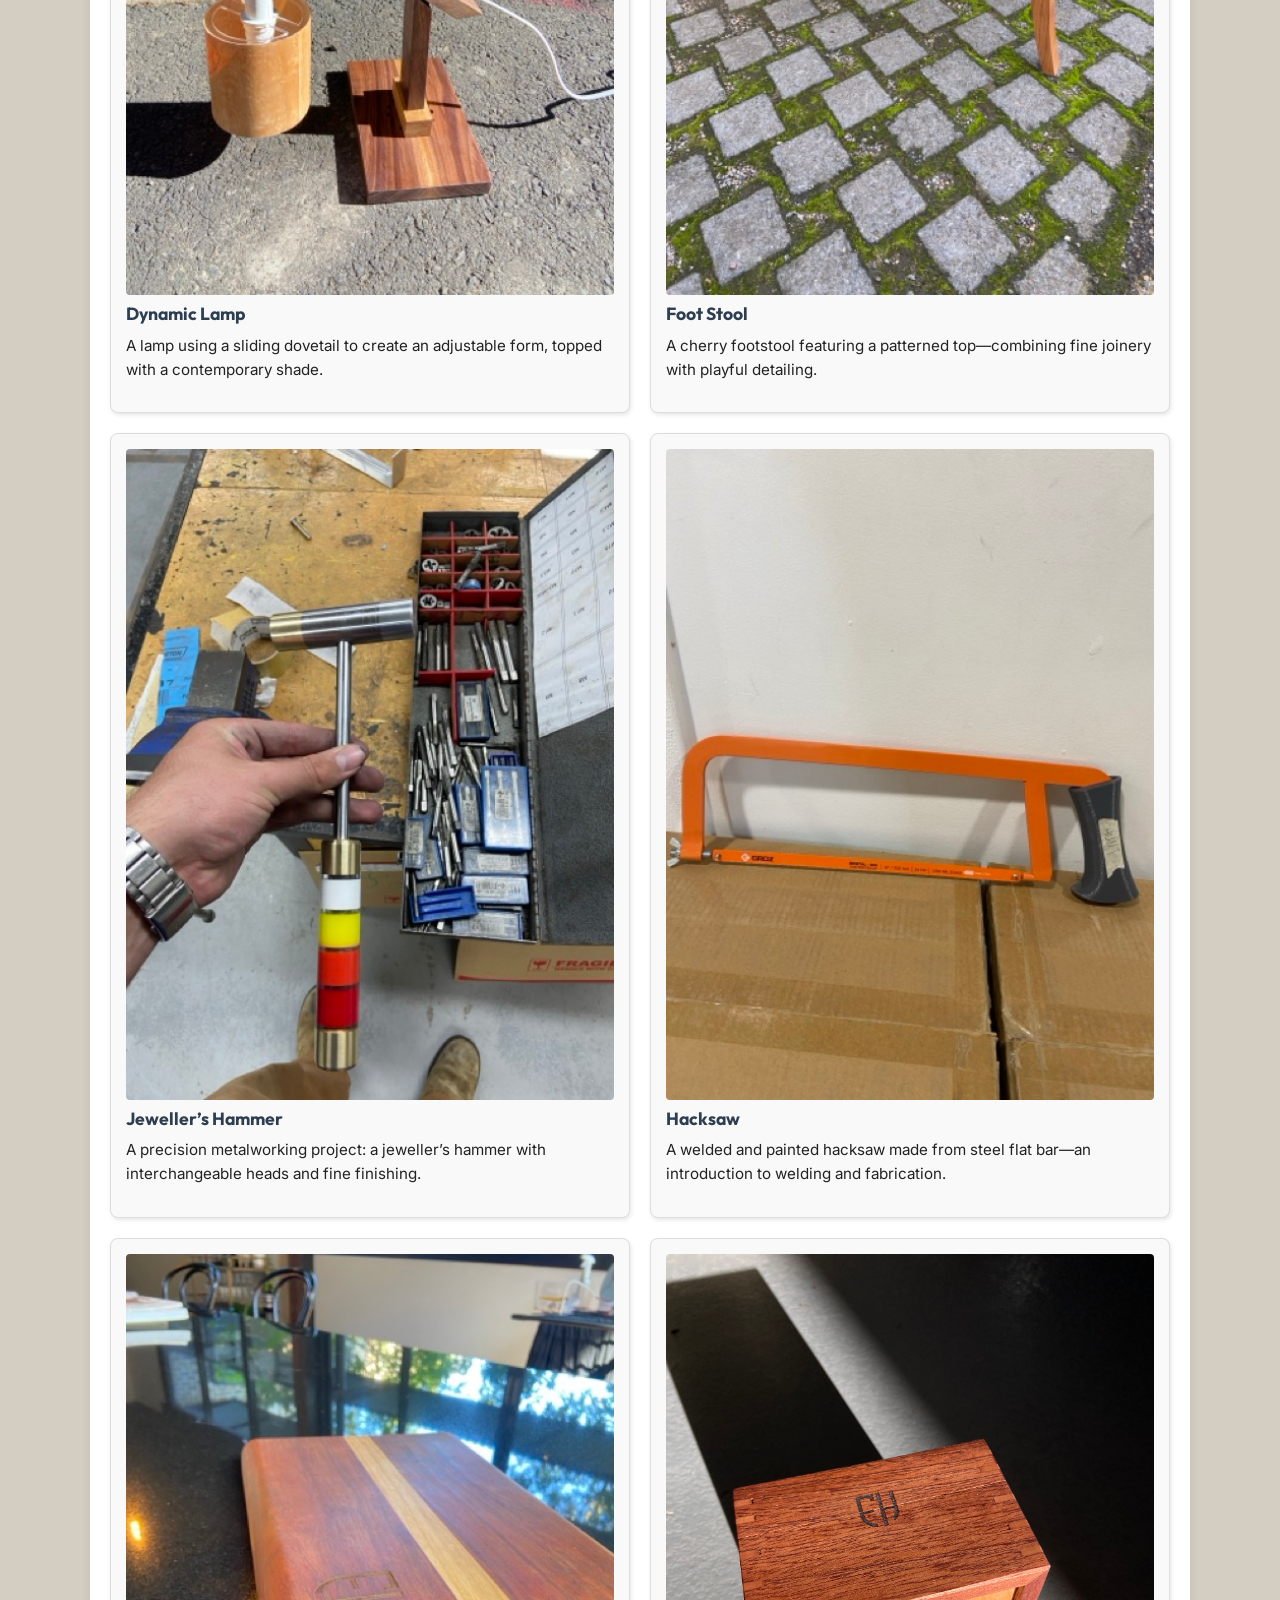
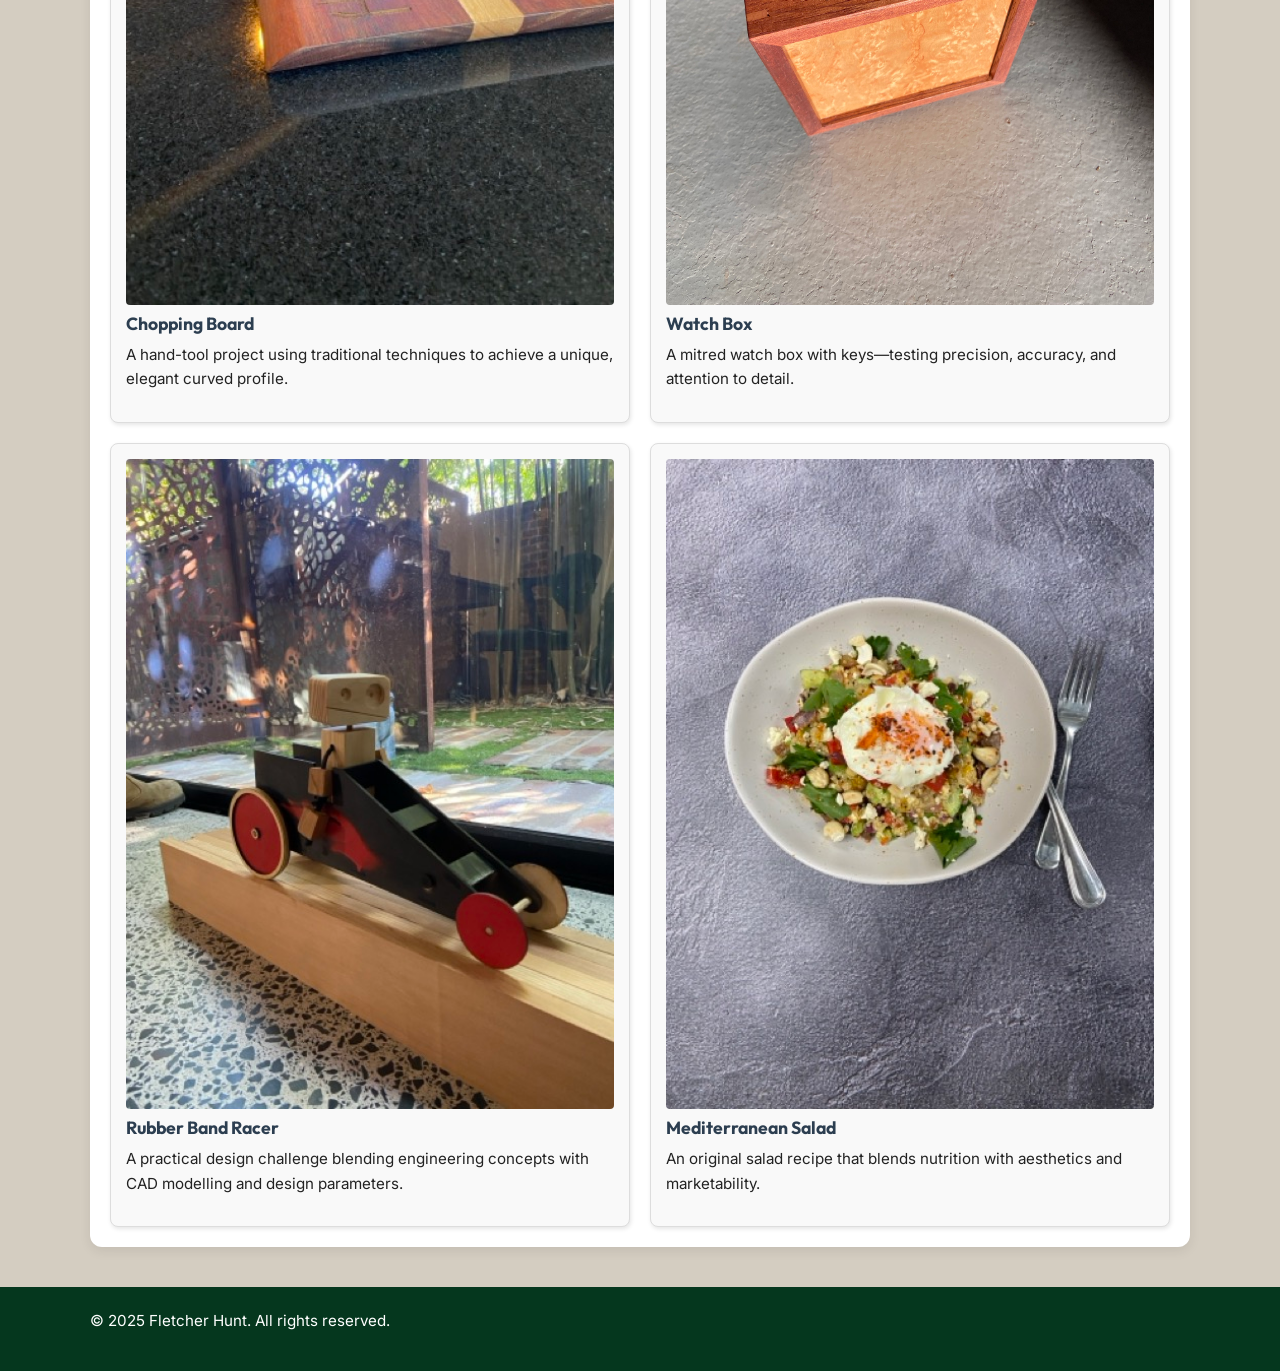
<file: projects.html>
<!DOCTYPE html>
<html lang="en">
<head>
  <meta charset="UTF-8" />
  <meta name="viewport" content="width=device-width, initial-scale=1.0" />
  <title>Projects</title>
  <link rel="stylesheet" href="style.css" />
</head>
<body>
  <header>
    <h1>Projects</h1>
  </header>

  <nav aria-label="Primary">
    <!-- This is where all my links to other pages are -->
    <ul>
      <li><a href="index.html">Home</a></li>
      <li><a href="aboutme.html">About Me</a></li>
      <li><a href="projects.html" aria-current="page">Projects</a></li>
      <li><a href="teachingstyle.html">Teaching Style</a></li>
      <li><a href="contactme.html">Contact Me</a></li>
      <li><a href="resume.html">Resume</a></li>
      <li><a href="resources.html">Resources</a></li>
    </ul>
  </nav>

  <main>
    <!-- This section is focused on showcasing projects/units I've taught - in flexbox format -->
    <section class="section" aria-labelledby="stage6-heading">
      <h2 id="stage6-heading">Stage 6 Timber Projects</h2>
      <p>This is a collection of projects that I have taught in Industrial Technology Timber.</p>

      <div class="flex-container">
        <div class="project-card">
          <img src="images/harrylarge.jpeg" alt="Student’s wine and spirits cabinet" />
          <h3>Wine &amp; Spirits Cabinet</h3>
          <p>A custom-built wine and spirits cabinet showcasing fine joinery, thoughtful storage, and a quality finish.</p>
        </div>

        <div class="project-card">
          <img src="images/charleslarge.jpeg" alt="Large jarrah desk with two banks of drawers" />
          <h3>Jarrah Desk</h3>
          <p>A large jarrah desk with dual drawer banks, combining robust functionality and premium hardwood craftsmanship.</p>
        </div>

        <div class="project-card">
          <img src="images/larshalflarge.jpeg" alt="Shield-shaped dartboard cabinet with Croatian styling" />
          <h3>Shield Dartboard Cabinet</h3>
          <p>A unique shield-shaped dartboard cabinet inspired by Croatian motifs, designed with both style and purpose.</p>
        </div>

        <div class="project-card">
          <img src="images/jeremylarge.jpeg" alt="Art deco bedside table" />
          <h3>Art Deco Bedside Table</h3>
          <p>An art deco-inspired bedside table with clean lines, subtle curves, and refined timber detailing.</p>
        </div>

        <div class="project-card">
          <img src="images/lachylarge.jpeg" alt="Fishing rod holder cabinet with two drawers at the bottom" />
          <h3>Fishing Rod Cabinet</h3>
          <p>A practical rod holder cabinet with lower drawers for tackle and accessories, built for durability and organisation.</p>
        </div>

        <div class="project-card">
          <img src="images/austinlarge.jpeg" alt="Mahogany blanket box and coffee table set" />
          <h3>Mahogany Box and coffee Table</h3>
          <p>A matching mahogany blanket box and coffee table set, highlighting polished finishes and enduring design.</p>
        </div>

        <div class="project-card">
          <img src="images/ethanlarge.jpeg" alt="Walnut desk with two drawers and brass accents" />
          <h3>Walnut Desk</h3>
          <p>A refined walnut desk with brass accents and twin drawers, blending elegance with everyday usability.</p>
        </div>

        <div class="project-card">
          <img src="images/orinlarge.jpeg" alt="Hallway console table with two drawers and a shelf" />
          <h3>Console Table</h3>
          <p>A slim hallway console with drawers and a lower shelf, designed for compact spaces without sacrificing style.</p>
        </div>

        <div class="project-card">
          <img src="images/ryanlarge.jpeg" alt="Tasmanian oak coffee table with dual-access drawers" />
          <h3>Tasmanian Oak Coffee Table</h3>
          <p>A solid Tasmanian oak coffee table featuring dual-access drawers for smart, accessible storage.</p>
        </div>

        <div class="project-card">
          <img src="images/willlarge.jpeg" alt="Blanket box with a full-opening top" />
          <h3>Classic Blanket Box</h3>
          <p>A classic blanket box with a wide-opening lid, offering generous storage and robust construction.</p>
        </div>
      </div>
    </section>

    <!-- University projects (also displayed in flexbox) -->
    <section class="section" aria-labelledby="uni-projects-heading">
      <h2 id="uni-projects-heading">University Projects</h2>
      <p>This is a collection of projects that I completed while studying at Australian Catholic University.</p>

      <div class="flex-container">
        <div class="project-card">
          <img src="images/lamp.jpeg" alt="Timber lamp with sliding dovetail mechanism" />
          <h3>Dynamic Lamp</h3>
          <p>A lamp using a sliding dovetail to create an adjustable form, topped with a contemporary shade.</p>
        </div>

        <div class="project-card">
          <img src="images/stool.jpeg" alt="Footstool with patterned top" />
          <h3>Foot Stool</h3>
          <p>A cherry footstool featuring a patterned top—combining fine joinery with playful detailing.</p>
        </div>

        <div class="project-card">
          <img src="images/hammer.jpeg" alt="Jeweller’s hammer with interchangeable heads" />
          <h3>Jeweller’s Hammer</h3>
          <p>A precision metalworking project: a jeweller’s hammer with interchangeable heads and fine finishing.</p>
        </div>

        <div class="project-card">
          <img src="images/hacksaw.jpeg" alt="Welded steel hacksaw" />
          <h3>Hacksaw</h3>
          <p>A welded and painted hacksaw made from steel flat bar—an introduction to welding and fabrication.</p>
        </div>

        <div class="project-card">
          <img src="images/chopppingboard.jpeg" alt="Curved chopping board" />
          <h3>Chopping Board</h3>
          <p>A hand-tool project using traditional techniques to achieve a unique, elegant curved profile.</p>
        </div>

        <div class="project-card">
          <img src="images/mitrebox.jpg" alt="Mitred watch box with keys" />
          <h3>Watch Box</h3>
          <p>A mitred watch box with keys—testing precision, accuracy, and attention to detail.</p>
        </div>

        <div class="project-card">
          <img src="images/racer.jpeg" alt="Rubber band-powered race car" />
          <h3>Rubber Band Racer</h3>
          <p>A practical design challenge blending engineering concepts with CAD modelling and design parameters.</p>
        </div>

        <div class="project-card">
          <img src="images/salad.jpeg" alt="Mediterranean salad" />
          <h3>Mediterranean Salad</h3>
          <p>An original salad recipe that blends nutrition with aesthetics and marketability.</p>
        </div>
      </div>
    </section>
  </main>

  <footer>
    <div class="container">
      <p>&copy; 2025 Fletcher Hunt. All rights reserved.</p>
    </div>
  </footer>
</body>
</html>
</file>
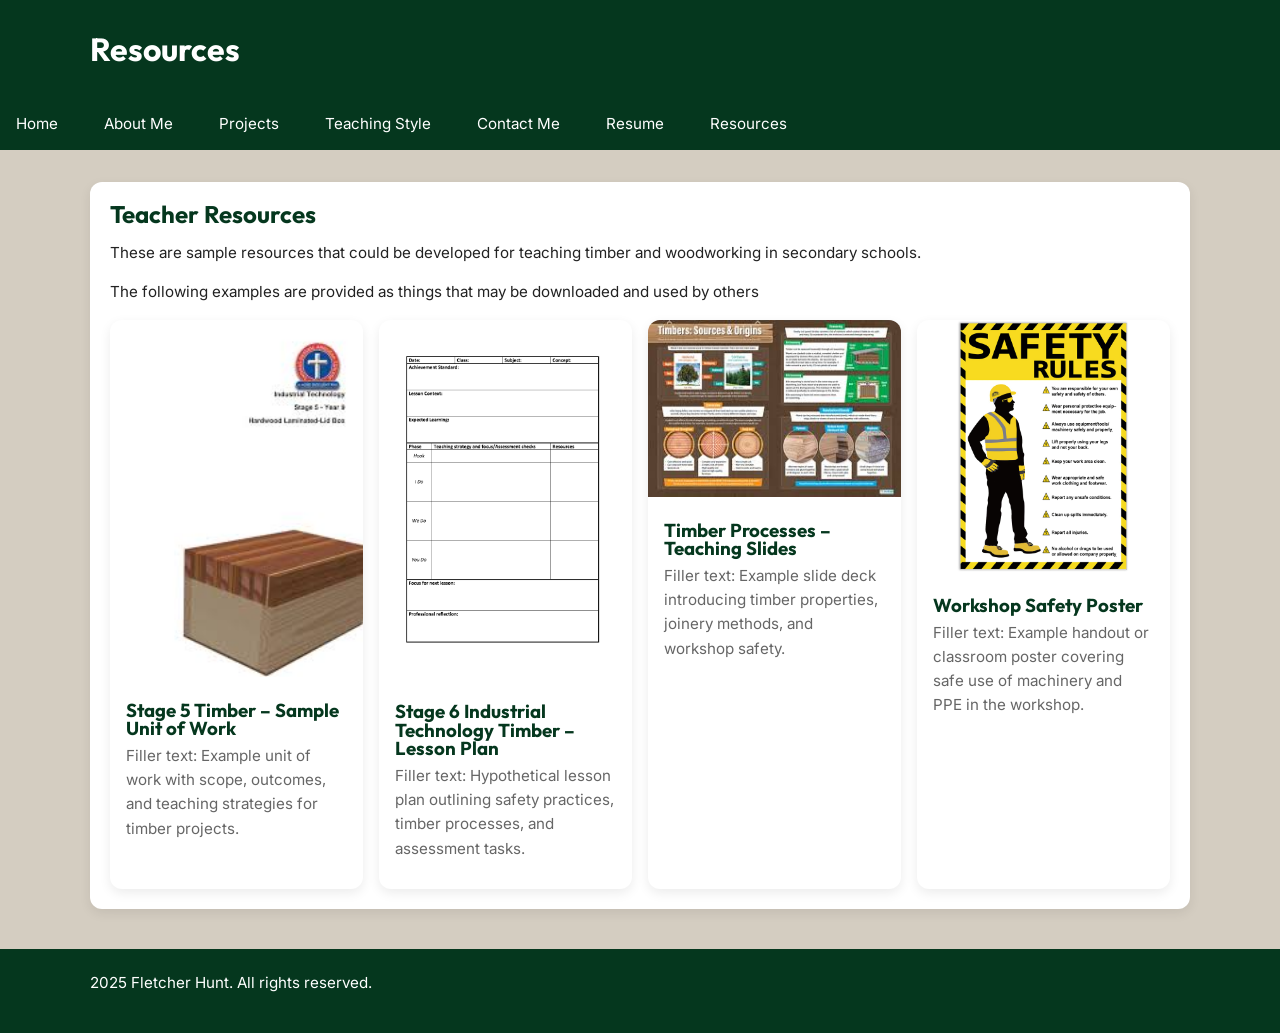
<file: resources.html>
<!DOCTYPE html>
<html lang="en">
<head>
    <meta charset="UTF-8">
    <meta name="viewport" content="width=!, initial-scale=1.0">
    <title>resources</title>
    <link rel="stylesheet" href="style.css">
</head>
<body>
<header>
    <h1>Resources</h1>
</header>
<nav><!--- this is where all my links to other pages are-->

<ul>
<li><a href="index.html">Home</a></li>
<li><a href="aboutme.html">About Me</a></li>
<li><a href="projects.html">Projects</a></li>
<li><a href="teachingstyle.html">Teaching Style</a></li>
<li><a href="contactme.html">Contact Me</a></li>
<li><a href="resume.html">Resume</a></li>
<li><a href="resources.html">Resources</a></li>
</ul>
</nav>

<main>
      <!-- This is the section providing links to teaching resources -->
<section class="section">
    <h2>Teacher Resources</h2>
    <p>These are sample resources that could be developed for teaching timber and woodworking in secondary schools.</p>
    <p>The following examples are provided as things that may be downloaded and used by others</p>         

    <div class="card-grid">
        <!-- Unit of Work -->
        <article class="card">
            <a href="#" target="_blank" rel="noopener">
                <img src="images/samplework5.jpeg" alt="Thumbnail for Timber Unit of Work PDF">
            </a>
            <div class="content">
                <h3>Stage 5 Timber – Sample Unit of Work</h3>
                <p>Filler text: Example unit of work with scope, outcomes, and teaching strategies for timber projects.</p>
            </div>
        </article>
        <!-- Lesson Plan -->
        <article class="card">
            <a href="#" target="_blank" rel="noopener">
                <img src="images/lessonplan.png" alt="Thumbnail for Sample Lesson Plan PDF">
            </a>
            <div class="content">
                <h3>Stage 6 Industrial Technology Timber – Lesson Plan</h3>
                <p>Filler text: Hypothetical lesson plan outlining safety practices, timber processes, and assessment tasks.</p>
            </div>
        </article>
        <!-- Slides -->
        <article class="card">
            <a href="#">
                <img src="images/timbersources.jpeg" alt="Thumbnail for Slide Deck">
            </a>
            <div class="content">
                <h3>Timber Processes – Teaching Slides</h3>
                <p>Filler text: Example slide deck introducing timber properties, joinery methods, and workshop safety.</p>
            </div>
        </article>
        <!-- Handout -->
        <article class="card">
            <a href="#">
                <img src="images/safteyposter.jpg" alt="Thumbnail for Handout">
            </a>
            <div class="content">
                <h3>Workshop Safety Poster</h3>
                <p>Filler text: Example handout or classroom poster covering safe use of machinery and PPE in the workshop.</p>
            </div>
        </article>
    </div>
</section>
</main>

<footer>
<div class="container">
    <p>2025 Fletcher Hunt. All rights reserved.</p>
</div>
</footer>

</body>

</html>
</file>
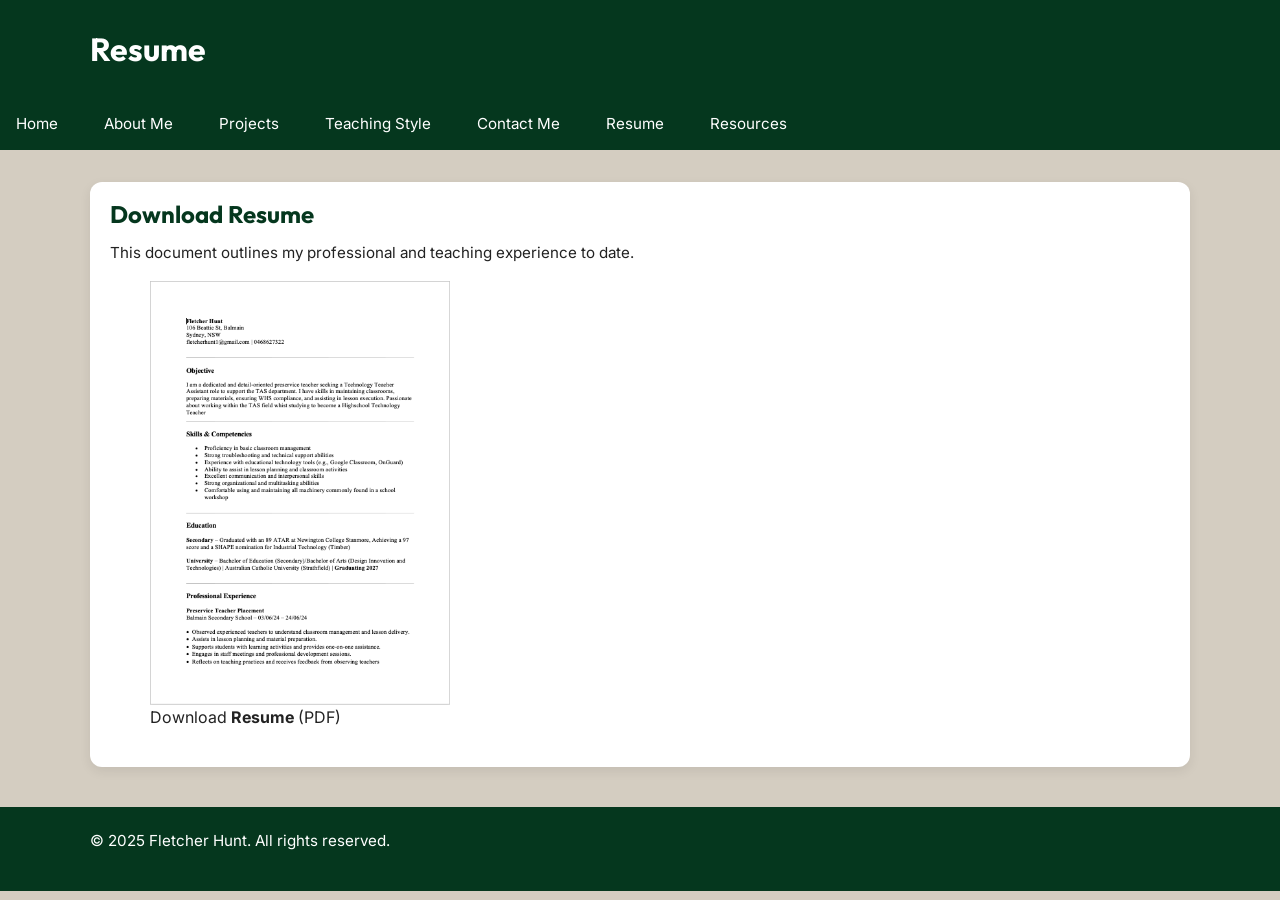
<file: resume.html>
<!DOCTYPE html>
<html lang="en">
<head>
    <meta charset="UTF-8">
    <!-- Ensure proper scaling on mobile devices -->
    <meta name="viewport" content="width=device-width, initial-scale=1.0">
    <title>Resume</title>
    <!-- Link to external stylesheet -->
    <link rel="stylesheet" href="style.css">
</head>
<body>
<header>
    <!-- Page title -->
    <h1>Resume</h1>
</header>

<!-- Main site navigation -->
<nav>
    <!-- Navigation menu linking to all site pages -->
    <ul>
        <li><a href="index.html">Home</a></li>
        <li><a href="aboutme.html">About Me</a></li>
        <li><a href="projects.html">Projects</a></li>
        <li><a href="teachingstyle.html">Teaching Style</a></li>
        <li><a href="contactme.html">Contact Me</a></li>
        <li><a href="resume.html" aria-current="page">Resume</a></li>
        <li><a href="resources.html">Resources</a></li>
    </ul>
</nav>

<main>
    <!-- Resume download section -->
    <section class="section">
        <h2>Download Resume</h2>
        <p>This document outlines my professional and teaching experience to date.</p>

        <!-- Figure element for visual thumbnail and caption -->
        <figure>
            <!-- Link to downloadable PDF version of resume -->
            <a href="docs/resume1.pdf" 
               download="Resume.pdf" 
               type="application/pdf" 
               aria-label="Download Resume PDF">
                <!-- Thumbnail image preview of the resume -->
                <img src="images/resumess.png" 
                     alt="Thumbnail preview of Fletcher Hunt's resume" 
                     width="300" 
                     loading="lazy">
            </a>

            <!-- Caption describing the content -->
            <figcaption>
                Download <strong>Resume</strong> (PDF)
            </figcaption>
        </figure>
    </section>
</main>

<!-- Footer with copyright -->
<footer>
    <div class="container">
        <p>&copy; 2025 Fletcher Hunt. All rights reserved.</p>
    </div>
</footer>

</body>
</html>
</file>
<file: assets/css/noscript.css>
/*
	Dimension by HTML5 UP
	html5up.net | @ajlkn
	Free for personal and commercial use under the CCA 3.0 license (html5up.net/license)
*/

/* BG */

	body.is-preload #bg:before {
		background-color: transparent;
	}

/* Header */

	body.is-preload #header {
		-moz-filter: none;
		-webkit-filter: none;
		-ms-filter: none;
		filter: none;
	}

		body.is-preload #header > * {
			opacity: 1;
		}

		body.is-preload #header .content .inner {
			max-height: none;
			padding: 3rem 2rem;
			opacity: 1;
		}

/* Main */

	#main article {
		opacity: 1;
		margin: 4rem 0 0 0;
	}
</file>
<file: style.css>
/* =====================================================
   COMP208 starter.css (plug-and-play)
   Purpose: Give you a clean visual baseline quickly.
   How to use: Link this in <head> of every page:
     <link rel="stylesheet" href="starter.css">
   Tip: Read the comments and tweak values as you go.
   ===================================================== */

/* ---------- 1) CSS Reset / Base ----------- */

@import url('https://fonts.googleapis.com/css2?family=Inter:ital,opsz,wght@0,14..32,100..900;1,14..32,100..900&family=Outfit:wght@100..900&display=swap');

*, *::before, *::after {
  box-sizing: border-box;   /* Include padding & border in total size for all elements + pseudo-elements */
}
html, body { 
  margin: 0;    /* Removes default browser margin */
  padding: 0;   /* Removes default browser padding */
}
img { 
  max-width: 100%;  /* Ensures images never exceed container width */
  height: auto;     /* Maintains image aspect ratio */
  display: block;   /* Removes small gap under images by making them block-level */
}

/* ---------- 2) Core Theme Tokens ----------- */
:root {
  --brand: #05371e;        /* primary colour */
  --brand-2: #f39c12;      /* accent colour */
  --bg: #d4cdc1;           /* page background */
  --head: #ffffff;         /* main header colour */
  --text: #222222;         /* default text */
  --muted: #666666;        /* secondary text */
  --surface: #ffffff;      /* card/section bg */
  --radius: 12px;          /* rounded corners */
  --shadow: 0 4px 12px rgba(0,0,0,0.08);    /* Subtle shadow for depth */
  --spacing: 16px;         /* base spacing unit */
  --maxw: 1100px;          /* content width */
  --font-body: "Inter", system-ui, -apple-system, Segoe UI, Roboto, Helvetica, Arial, sans-serif;  /* Body font */
  --font-head: "Outfit", ui-sans-serif, system-ui, -apple-system, Segoe UI, Roboto, Helvetica, Arial, sans-serif;   /* Headings font */
}

/* ---------- 3) Page Defaults --------------- */
body {
  background: var(--bg);          /* Uses background colour from variables */
  color: var(--text);             /* Default text colour */
  font-family: var(--font-body);  /* Sets font for body text */
  line-height: 1.6;               /* Improves readability by spacing out lines */
}
.site-title { 
  font-weight: 700;               /* Bold text */
  letter-spacing: 0.5px;          /* Slight spacing between letters */
}
main {
  width: min(100% - 2*var(--spacing), var(--maxw));   /* Responsive content width */
  margin: 32px auto;                                  /* Centers main content with spacing */
}

/* ---------- 4) Typography ------------------ */
h1, h2, h3 {
  font-family: var(--font-head);  /* Uses heading font */
  line-height: 1;                 /* Tight line spacing for headings */
  margin: 0 0 0.6em;              /* Space below headings */
  color: var(--brand);            /* Brand colour */
}
p { 
  margin: 0 0 1em;                /* Space below paragraphs */
  color: var(--text);             /* Standard text colour */
  font-size: 0.95rem;             /* Slightly smaller than default font size */
}
small { 
  color: var(--muted);            /* Muted grey colour for less emphasis */
}

/* ---------- 5) Links ----------------------- */
a { 
  color: var(--brand);          /* Brand colour for links */
  text-decoration: none;        /* No underline by default */
}
a:hover, a:focus { 
  text-decoration: underline;   /* Underline on hover/focus for accessibility */
}

/* ---------- 6) Header / Nav ---------------- */
header {
  background: linear-gradient(0deg, #05371e, #05371e);  /* Gradient background */
  color: white;                                           /* White text */
  padding: 1px 0;                                          /* Vertical spacing */
  box-shadow: var(--shadow);                                /* Subtle shadow for depth */
  margin-bottom: 0;                                         /* Removes gap under header */
}
header .container {
  width: min(100% - 2*var(--spacing), var(--maxw));   /* Responsive width */
  margin: 0 auto;                                     /* Centers horizontally */
  display: flex;                                      /* Aligns children horizontally */
  gap: var(--spacing);                                /* Space between flex items */
  align-items: center;                                /* Vertically centers items */
  justify-content: space-between;                     /* Pushes items apart */
}
header h1 {
  width: min(100% - 2*var(--spacing), var(--maxw));   /* Responsive heading width */
  margin: 32px auto;                                  /* Centers heading */
  color: var(--head);                                 /* Special header colour */
}
nav {
  background: #05371e;             /* Dark grey background for nav bar */
  font-size: 0.95rem;             /* Slightly smaller font in navigation */
  width: 100%;                    /* Spans full width */
  margin: 32px auto;              /* Space above page content; no top gap */
  margin-top: 0;                  /* Removes top gap above nav */
}
nav .container {
  width: min(100% - 2*var(--spacing), var(--maxw));   /* Responsive container width */
  margin: 0 auto;                                     /* Centers content horizontally */
  display: flex;                        /* Layout: brand/left + links/right (if needed) */
  align-items: center;                  /* Centers nav items */
  justify-content: space-between;       /* Distribute items on the main axis with equal gaps between them; first/last items flush to container edges */
}
nav ul {
  list-style: none;   /* Removes bullets */
  display: flex;      /* Horizontal layout */
  gap: 14px;          /* Space between links */
  margin: 0;          /* Removes margin */
  padding: 0;         /* Removes padding */
}
nav a {
  display: block;         /* Larger click target */
  color: white;         /* White link text */
  text-decoration: none;  /* Remove underline/other decorations from text/links */
  padding: 14px 16px;      /* Space inside link area */
  border-radius: 8px;     /* Slightly rounded corners */
}
nav a:hover { 
  background: rgba(255,255,255,0.15);   /* Light background on hover */
}
nav a:focus-visible {     
  outline: 2px solid #fff;              /* white outline for increased accessibility/ keyboard-focus styling */
  outline-offset: 2px;                    /* outline offset for increased accessibility/ keyboard-focus styling */
}
.active {
  background-color: grey;     /* Indicates active page link */
}
@media (max-width: 640px) {               /* responsiveness for viewing on mobile */
  nav .container { flex-wrap: wrap; }
  nav ul { width: 100%; justify-content: center; }
}

/* ---------- 7) Sections -------------------- */
.section {
  background: var(--surface);           /* Light background for section */
  border-radius: var(--radius);         /* Rounded corners */
  padding: calc(var(--spacing) * 1.25); /* Internal spacing */
  margin: 18px 0;                       /* Vertical spacing */
  box-shadow: var(--shadow);            /* Subtle shadow */
}
.profile {
  display: flex;                  /* Enables horizontal flex layout (side-by-side arrangement) */
  align-items: center;            /* Vertically centres items along the cross-axis */
  gap: 20px;                      /* Adds 20px of space between text and image */
}
.profile-text {
  flex: 1;                        /* Allows the text section to grow and fill available space */
}
.profile-photo {
  display: block;                 /* Makes the image behave like a block element (so margin works) */
  margin-left: auto;              /* Centres the image horizontally */
  margin-right: auto;             /* Centres the image horizontally */
  width: 20%;                     /* Limits the image width to 35% of its container */
  border-radius: 8px;             /* Rounds the corners of the image slightly */
}
.main-photo { 
  max-width: 250px;       /* resizes maximum width of these images within the sections */
  width: 100%;            /* keeps proportions and maintains responsiveness */
  height: auto;           /* Maintains aspect ratio */
  padding-bottom: 25px;   /* Space below image so text isnâ€™t too close */
}
.infographic, .sample-photo { 
  max-width: 560px;       /* resizes maximum width of these images within the sections */
  width: 100%;            /* keeps proportions and maintains responsiveness */
  height: auto;           /* Maintains aspect ratio */
  padding-bottom: 25px;   /* Space below image so text isnâ€™t too close */
}
.embed-video {
  padding-bottom: 25px;
}
table {
  width: 100%;                /* Table spans full width */
  border-collapse: collapse;  /* Removes double borders */
  margin-top: 10px;           /* Space above table */
  font-family: Arial, sans-serif;     /* Table font */
}
th, td {
  border: 1px solid #ccc;   /* Light grey cell borders */
  padding: 10px 12px;         /* Space inside cells */
  text-align: left;           /* Aligns text to the left */
}
thead {
  background-color: #f0f0f0ef; /* Light grey header background */
}
th {
  color: #333;              /* Dark grey header text */
  font-weight: bold;          /* Bold header text */
}
tr:nth-child(even) {
  background-color: #fafafa;  /* Zebra stripe effect for even rows */
}
.flex-container {
  display: flex;                    /* Horizontal flex layout */
  flex-wrap: wrap;                  /* Wraps to next line if needed */
  gap: 20px;                        /* Space between items */
  justify-content: space-between;   /* Space between items */
  margin-top: 20px;                 /* Space above container */
}
.project-card {
  flex: 1 1 350px;                /* Responsive card width */
  background-color: #f9f9f9;    /* Light grey background */
  border: 1px solid #ddd;       /* Light border */
  padding: 15px;                  /* Space inside card */
  border-radius: 8px;             /* Rounded corners */
  box-shadow: 1px 2px 4px rgba(0,0,0,0.1);      /* Soft shadow */
}
.project-card img {
  width: 100%;          /* Image fills card width */
  height: auto;         /* Maintains aspect ratio */
  border-radius: 4px;   /* Slightly rounded image corners */
}
.project-card h3 {
  margin-top: 10px;     /* Space above heading */
  font-size: 1.1rem;    /* Slightly larger heading text */
  color: #2c3e50;     /* Dark grey-blue colour */
}

/* ---------- 8) Cards / Gallery ------------- */
.card-grid {
  display: grid;                                                  /* Grid layout */
  grid-template-columns: repeat(auto-fit, minmax(220px, 1fr));    /* Responsive columns */
  gap: var(--spacing);                                            /* Space between grid items */
}
.card {
  background: #fff;             /* White background */
  border-radius: var(--radius);   /* Rounded corners */
  box-shadow: var(--shadow);      /* Soft shadow */
  overflow: hidden;               /* Hides overflowing content */
  display: flex;                  /* Flex layout inside card */
  flex-direction: column;         /* Stacks content vertically */
}
.card img { 
  width: 100%;                  /* Image fills card */
}
.card .content { 
  padding: var(--spacing);      /* Space around content */
}
.card h3 { 
  margin-top: 0.4em;        /* Space above heading */
  margin-bottom: 0.3em;     /* Space below heading */
}
.card p { 
  color: var(--muted);      /* Muted text colour */
  margin-bottom: 0.8em;     /* Space below paragraph */
}
.card a { display: block; }
.card:hover { transform: translateY(-2px); transition: transform .15s ease; }


/* ---------- 9) Forms ----------------------- */
form {
  display: grid;    /* Grid layout for form elements */
  gap: 12px;        /* Space between form items */
}
label {
  font-weight: 600;     /* Semi-bold labels */
}
input[type="text"], input[type="email"], textarea {
  width: 100%;                    /* Full width fields */
  padding: 10px 12px;             /* Internal spacing */
  border: 1px solid #d4d7dd;    /* Light border */
  border-radius: 10px;            /* Rounded corners */
  background: #fff;             /* White background */
  transition: border-color 0.2s, box-shadow 0.2s;     /* Smooth focus effect */
}
input:focus, textarea:focus {
  outline: none;                                  /* Removes default outline */
  border-color: var(--brand);                     /* Brand border on focus */
  box-shadow: 0 0 0 3px rgba(28,76,150,0.15);   /* Glow on focus */
}
textarea { 
  min-height: 140px;        /* Minimum height */
  resize: vertical;         /* Only resize vertically */
}
button, input[type="submit"] {
  background: var(--brand);   /* Brand colour */
  color: white;             /* White text */
  border: none;               /* No border */
  padding: 10px 16px;         /* Internal spacing */
  border-radius: 10px;        /* Rounded corners */
  cursor: pointer;            /* Pointer on hover */
}
button:hover, input[type="submit"]:hover {
  background: #163d79;          /* Darker brand colour on hover */
}
.error {
  color: red;
  font-size: 0.85rem;
  display: block;
  margin-top: 5px;
}

/* ---------- 10) Footer --------------------- */
footer {
  margin-top: 40px;          /* Space above footer */
  padding: 22px 0;           /* Vertical spacing */
  background: var(--brand);  /* Brand background */
  color: #cfd7ff;          /* Light text colour */
}
footer p {
  color: white;     /* White paragraph text */
}
footer .container {
  width: min(100% - 2*var(--spacing), var(--maxw));       /* Responsive width */
  margin: 0 auto;                     /* Centered container */
  display: flex;                      /* Flex layout */
  justify-content: space-between;     /* Space between items */
  gap: var(--spacing);                /* Gap between items */
  flex-wrap: wrap;                    /* Allows wrapping on smaller screens */
}

/* ---------- 11) Utilities ------------------ */
.text-center {            /* Utility class: centers text */
  text-align: center;           /* Centers text horizontally */
}
.img-center {             /* Utility class: centers an image and scales it */
  display: block;               /* Make the image a block element so margins can take effect */
  margin-left: auto;            /* Auto left margin helps center horizontally */
  margin-right: auto;           /* Auto right margin completes horizontal centering */
  width: 40%;                   /* Scale image to 40% of its containerâ€™s width */
}
.m-0 { 
  margin: 0 !important;         /* Removes margin */
}
.mt-1 { 
  margin-top: 8px !important;   /* Small top margin */
}
.mt-2 { 
  margin-top: 16px !important;  /* Medium top margin */
}
.mt-3 { 
  margin-top: 24px !important;  /* Large top margin */
}
.p-1 { 
  padding: 8px !important;      /* Small padding */
}
.p-2 { 
  padding: 16px !important;     /* Medium padding */
}
.p-3 { 
  padding: 24px !important;     /* Large padding */
}

/* End of starter.css */
</file>
<file: assets/css/main.css>
@import url(fontawesome-all.min.css);
@import url("https://fonts.googleapis.com/css?family=Source+Sans+Pro:300italic,600italic,300,600");

/*
	Dimension by HTML5 UP
	html5up.net | @ajlkn
	Free for personal and commercial use under the CCA 3.0 license (html5up.net/license)
*/

html, body, div, span, applet, object,
iframe, h1, h2, h3, h4, h5, h6, p, blockquote,
pre, a, abbr, acronym, address, big, cite,
code, del, dfn, em, img, ins, kbd, q, s, samp,
small, strike, strong, sub, sup, tt, var, b,
u, i, center, dl, dt, dd, ol, ul, li, fieldset,
form, label, legend, table, caption, tbody,
tfoot, thead, tr, th, td, article, aside,
canvas, details, embed, figure, figcaption,
footer, header, hgroup, menu, nav, output, ruby,
section, summary, time, mark, audio, video {
	margin: 0;
	padding: 0;
	border: 0;
	font-size: 100%;
	font: inherit;
	vertical-align: baseline;}

article, aside, details, figcaption, figure,
footer, header, hgroup, menu, nav, section {
	display: block;}

body {
	line-height: 1;
}

ol, ul {
	list-style: none;
}

blockquote, q {
	quotes: none;
}

	blockquote:before, blockquote:after, q:before, q:after {
		content: '';
		content: none;
	}

table {
	border-collapse: collapse;
	border-spacing: 0;
}

body {
	-webkit-text-size-adjust: none;
}

mark {
	background-color: transparent;
	color: inherit;
}

input::-moz-focus-inner {
	border: 0;
	padding: 0;
}

input, select, textarea {
	-moz-appearance: none;
	-webkit-appearance: none;
	-ms-appearance: none;
	appearance: none;
}

/* Basic */

	@-ms-viewport {
		width: device-width;
	}

	@media screen and (max-width: 480px) {

		html, body {
			min-width: 320px;
		}

	}

	html {
		box-sizing: border-box;
	}

	*, *:before, *:after {
		box-sizing: inherit;
	}

	body {
		background: #1b1f22;
	}

		body.is-preload *, body.is-preload *:before, body.is-preload *:after {
			-moz-animation: none !important;
			-webkit-animation: none !important;
			-ms-animation: none !important;
			animation: none !important;
			-moz-transition: none !important;
			-webkit-transition: none !important;
			-ms-transition: none !important;
			transition: none !important;
		}

/* Type */

	html {
		font-size: 16pt;
	}

		@media screen and (max-width: 1680px) {

			html {
				font-size: 12pt;
			}

		}

		@media screen and (max-width: 736px) {

			html {
				font-size: 11pt;
			}

		}

		@media screen and (max-width: 360px) {

			html {
				font-size: 10pt;
			}

		}

	body, input, select, textarea {
		color: #ffffff;
		font-family: "Source Sans Pro", sans-serif;
		font-weight: 300;
		font-size: 1rem;
		line-height: 1.65;
	}

	a {
		-moz-transition: color 0.2s ease-in-out, background-color 0.2s ease-in-out, border-bottom-color 0.2s ease-in-out;
		-webkit-transition: color 0.2s ease-in-out, background-color 0.2s ease-in-out, border-bottom-color 0.2s ease-in-out;
		-ms-transition: color 0.2s ease-in-out, background-color 0.2s ease-in-out, border-bottom-color 0.2s ease-in-out;
		transition: color 0.2s ease-in-out, background-color 0.2s ease-in-out, border-bottom-color 0.2s ease-in-out;
		border-bottom: dotted 1px rgba(255, 255, 255, 0.5);
		text-decoration: none;
		color: inherit;
	}

		a:hover {
			border-bottom-color: transparent;
		}

	strong, b {
		color: #ffffff;
		font-weight: 600;
	}

	em, i {
		font-style: italic;
	}

	p {
		margin: 0 0 2rem 0;
	}

	h1, h2, h3, h4, h5, h6 {
		color: #ffffff;
		font-weight: 600;
		line-height: 1.5;
		margin: 0 0 1rem 0;
		text-transform: uppercase;
		letter-spacing: 0.2rem;
	}

		h1 a, h2 a, h3 a, h4 a, h5 a, h6 a {
			color: inherit;
			text-decoration: none;
		}

		h1.major, h2.major, h3.major, h4.major, h5.major, h6.major {
			border-bottom: solid 1px #ffffff;
			width: -moz-max-content;
			width: -webkit-max-content;
			width: -ms-max-content;
			width: max-content;
			padding-bottom: 0.5rem;
			margin: 0 0 2rem 0;
		}

	h1 {
		font-size: 2.25rem;
		line-height: 1.3;
		letter-spacing: 0.5rem;
	}

	h2 {
		font-size: 1.5rem;
		line-height: 1.4;
		letter-spacing: 0.5rem;
	}

	h3 {
		font-size: 1rem;
	}

	h4 {
		font-size: 0.8rem;
	}

	h5 {
		font-size: 0.7rem;
	}

	h6 {
		font-size: 0.6rem;
	}

	@media screen and (max-width: 736px) {

		h1 {
			font-size: 1.75rem;
			line-height: 1.4;
		}

		h2 {
			font-size: 1.25em;
			line-height: 1.5;
		}

	}

	sub {
		font-size: 0.8rem;
		position: relative;
		top: 0.5rem;
	}

	sup {
		font-size: 0.8rem;
		position: relative;
		top: -0.5rem;
	}

	blockquote {
		border-left: solid 4px #ffffff;
		font-style: italic;
		margin: 0 0 2rem 0;
		padding: 0.5rem 0 0.5rem 2rem;
	}

	code {
		background: rgba(255, 255, 255, 0.075);
		border-radius: 4px;
		font-family: "Courier New", monospace;
		font-size: 0.9rem;
		margin: 0 0.25rem;
		padding: 0.25rem 0.65rem;
	}

	pre {
		-webkit-overflow-scrolling: touch;
		font-family: "Courier New", monospace;
		font-size: 0.9rem;
		margin: 0 0 2rem 0;
	}

		pre code {
			display: block;
			line-height: 1.75;
			padding: 1rem 1.5rem;
			overflow-x: auto;
		}

	hr {
		border: 0;
		border-bottom: solid 1px #ffffff;
		margin: 2.75rem 0;
	}

	.align-left {
		text-align: left;
	}

	.align-center {
		text-align: center;
	}

	.align-right {
		text-align: right;
	}

/* Form */

	form {
		margin: 0 0 2rem 0;
	}

		form > :last-child {
			margin-bottom: 0;
		}

		form > .fields {
			display: -moz-flex;
			display: -webkit-flex;
			display: -ms-flex;
			display: flex;
			-moz-flex-wrap: wrap;
			-webkit-flex-wrap: wrap;
			-ms-flex-wrap: wrap;
			flex-wrap: wrap;
			width: calc(100% + 3rem);
			margin: -1.5rem 0 2rem -1.5rem;
		}

			form > .fields > .field {
				-moz-flex-grow: 0;
				-webkit-flex-grow: 0;
				-ms-flex-grow: 0;
				flex-grow: 0;
				-moz-flex-shrink: 0;
				-webkit-flex-shrink: 0;
				-ms-flex-shrink: 0;
				flex-shrink: 0;
				padding: 1.5rem 0 0 1.5rem;
				width: calc(100% - 1.5rem);
			}

				form > .fields > .field.half {
					width: calc(50% - 0.75rem);
				}

				form > .fields > .field.third {
					width: calc(100%/3 - 0.5rem);
				}

				form > .fields > .field.quarter {
					width: calc(25% - 0.375rem);
				}

		@media screen and (max-width: 480px) {

			form > .fields {
				width: calc(100% + 3rem);
				margin: -1.5rem 0 2rem -1.5rem;
			}

				form > .fields > .field {
					padding: 1.5rem 0 0 1.5rem;
					width: calc(100% - 1.5rem);
				}

					form > .fields > .field.half {
						width: calc(100% - 1.5rem);
					}

					form > .fields > .field.third {
						width: calc(100% - 1.5rem);
					}

					form > .fields > .field.quarter {
						width: calc(100% - 1.5rem);
					}

		}

	label {
		color: #ffffff;
		display: block;
		font-size: 0.8rem;
		font-weight: 300;
		letter-spacing: 0.2rem;
		line-height: 1.5;
		margin: 0 0 1rem 0;
		text-transform: uppercase;
	}

	input[type="text"],
	input[type="password"],
	input[type="email"],
	input[type="tel"],
	select,
	textarea {
		-moz-appearance: none;
		-webkit-appearance: none;
		-ms-appearance: none;
		appearance: none;
		-moz-transition: border-color 0.2s ease-in-out, box-shadow 0.2s ease-in-out, background-color 0.2s ease-in-out;
		-webkit-transition: border-color 0.2s ease-in-out, box-shadow 0.2s ease-in-out, background-color 0.2s ease-in-out;
		-ms-transition: border-color 0.2s ease-in-out, box-shadow 0.2s ease-in-out, background-color 0.2s ease-in-out;
		transition: border-color 0.2s ease-in-out, box-shadow 0.2s ease-in-out, background-color 0.2s ease-in-out;
		background-color: transparent;
		border-radius: 4px;
		border: solid 1px #ffffff;
		color: inherit;
		display: block;
		outline: 0;
		padding: 0 1rem;
		text-decoration: none;
		width: 100%;
	}

		input[type="text"]:invalid,
		input[type="password"]:invalid,
		input[type="email"]:invalid,
		input[type="tel"]:invalid,
		select:invalid,
		textarea:invalid {
			box-shadow: none;
		}

		input[type="text"]:focus,
		input[type="password"]:focus,
		input[type="email"]:focus,
		input[type="tel"]:focus,
		select:focus,
		textarea:focus {
			background: rgba(255, 255, 255, 0.075);
			border-color: #ffffff;
			box-shadow: 0 0 0 1px #ffffff;
		}

	select {
		background-image: url("data:image/svg+xml;charset=utf8,%3Csvg xmlns='http://www.w3.org/2000/svg' width='40' height='40' preserveAspectRatio='none' viewBox='0 0 40 40'%3E%3Cpath d='M9.4,12.3l10.4,10.4l10.4-10.4c0.2-0.2,0.5-0.4,0.9-0.4c0.3,0,0.6,0.1,0.9,0.4l3.3,3.3c0.2,0.2,0.4,0.5,0.4,0.9 c0,0.4-0.1,0.6-0.4,0.9L20.7,31.9c-0.2,0.2-0.5,0.4-0.9,0.4c-0.3,0-0.6-0.1-0.9-0.4L4.3,17.3c-0.2-0.2-0.4-0.5-0.4-0.9 c0-0.4,0.1-0.6,0.4-0.9l3.3-3.3c0.2-0.2,0.5-0.4,0.9-0.4S9.1,12.1,9.4,12.3z' fill='%23ffffff' /%3E%3C/svg%3E");
		background-size: 1.25rem;
		background-repeat: no-repeat;
		background-position: calc(100% - 1rem) center;
		height: 2.75rem;
		padding-right: 2.75rem;
		text-overflow: ellipsis;
	}

		select option {
			color: #ffffff;
			background: #1b1f22;
		}

		select:focus::-ms-value {
			background-color: transparent;
		}

		select::-ms-expand {
			display: none;
		}

	input[type="text"],
	input[type="password"],
	input[type="email"],
	select {
		height: 2.75rem;
	}

	textarea {
		padding: 0.75rem 1rem;
	}

	input[type="checkbox"],
	input[type="radio"] {
		-moz-appearance: none;
		-webkit-appearance: none;
		-ms-appearance: none;
		appearance: none;
		display: block;
		float: left;
		margin-right: -2rem;
		opacity: 0;
		width: 1rem;
		z-index: -1;
	}

		input[type="checkbox"] + label,
		input[type="radio"] + label {
			text-decoration: none;
			-moz-user-select: none;
			-webkit-user-select: none;
			-ms-user-select: none;
			user-select: none;
			color: #ffffff;
			cursor: pointer;
			display: inline-block;
			font-size: 0.8rem;
			font-weight: 300;
			margin: 0 0 0.5rem 0;
			padding-left: 2.65rem;
			padding-right: 0.75rem;
			position: relative;
		}

			input[type="checkbox"] + label:before,
			input[type="radio"] + label:before {
				-moz-osx-font-smoothing: grayscale;
				-webkit-font-smoothing: antialiased;
				display: inline-block;
				font-style: normal;
				font-variant: normal;
				text-rendering: auto;
				line-height: 1;
				text-transform: none !important;
				font-family: 'Font Awesome 5 Free';
				font-weight: 900;
			}

			input[type="checkbox"] + label:before,
			input[type="radio"] + label:before {
				-moz-transition: border-color 0.2s ease-in-out, box-shadow 0.2s ease-in-out, background-color 0.2s ease-in-out;
				-webkit-transition: border-color 0.2s ease-in-out, box-shadow 0.2s ease-in-out, background-color 0.2s ease-in-out;
				-ms-transition: border-color 0.2s ease-in-out, box-shadow 0.2s ease-in-out, background-color 0.2s ease-in-out;
				transition: border-color 0.2s ease-in-out, box-shadow 0.2s ease-in-out, background-color 0.2s ease-in-out;
				border-radius: 4px;
				border: solid 1px #ffffff;
				content: '';
				display: inline-block;
				height: 1.65rem;
				left: 0;
				line-height: 1.65rem;
				position: absolute;
				text-align: center;
				top: -0.15rem;
				width: 1.65rem;
			}

		input[type="checkbox"]:checked + label:before,
		input[type="radio"]:checked + label:before {
			background: #ffffff !important;
			border-color: #ffffff !important;
			color: #1b1f22;
			content: '\f00c';
		}

		input[type="checkbox"]:focus + label:before,
		input[type="radio"]:focus + label:before {
			background: rgba(255, 255, 255, 0.075);
			border-color: #ffffff;
			box-shadow: 0 0 0 1px #ffffff;
		}

	input[type="checkbox"] + label:before {
		border-radius: 4px;
	}

	input[type="radio"] + label:before {
		border-radius: 100%;
	}

	::-webkit-input-placeholder {
		color: rgba(255, 255, 255, 0.5) !important;
		opacity: 1.0;
	}

	:-moz-placeholder {
		color: rgba(255, 255, 255, 0.5) !important;
		opacity: 1.0;
	}

	::-moz-placeholder {
		color: rgba(255, 255, 255, 0.5) !important;
		opacity: 1.0;
	}

	:-ms-input-placeholder {
		color: rgba(255, 255, 255, 0.5) !important;
		opacity: 1.0;
	}

	.formerize-placeholder {
		color: rgba(255, 255, 255, 0.5) !important;
		opacity: 1.0;
	}

/* Box */

	.box {
		border-radius: 4px;
		border: solid 1px #ffffff;
		margin-bottom: 2rem;
		padding: 1.5em;
	}

		.box > :last-child,
		.box > :last-child > :last-child,
		.box > :last-child > :last-child > :last-child {
			margin-bottom: 0;
		}

		.box.alt {
			border: 0;
			border-radius: 0;
			padding: 0;
		}

/* Icon */

	.icon {
		text-decoration: none;
		border-bottom: none;
		position: relative;
	}

		.icon:before {
			-moz-osx-font-smoothing: grayscale;
			-webkit-font-smoothing: antialiased;
			display: inline-block;
			font-style: normal;
			font-variant: normal;
			text-rendering: auto;
			line-height: 1;
			text-transform: none !important;
			font-family: 'Font Awesome 5 Free';
			font-weight: 400;
		}

		.icon > .label {
			display: none;
		}

		.icon:before {
			line-height: inherit;
		}

		.icon.solid:before {
			font-weight: 900;
		}

		.icon.brands:before {
			font-family: 'Font Awesome 5 Brands';
		}

/* Image */

	.image {
		border-radius: 4px;
		border: 0;
		display: inline-block;
		position: relative;
	}

		.image:before {
			pointer-events: none;
			background-image: url("../../images/overlay.png");
			background-color: rgba(19, 21, 25, 0.5);
			border-radius: 4px;
			content: '';
			display: block;
			height: 100%;
			left: 0;
			opacity: 0.5;
			position: absolute;
			top: 0;
			width: 100%;
		}

		.image img {
			border-radius: 4px;
			display: block;
		}

		.image.left, .image.right {
			max-width: 40%;
		}

			.image.left img, .image.right img {
				width: 100%;
			}

		.image.left {
			float: left;
			padding: 0 1.5em 1em 0;
			top: 0.25em;
		}

		.image.right {
			float: right;
			padding: 0 0 1em 1.5em;
			top: 0.25em;
		}

		.image.fit {
			display: block;
			margin: 0 0 2rem 0;
			width: 100%;
		}

			.image.fit img {
				width: 100%;
			}

		.image.main {
			display: block;
			margin: 2.5rem 0;
			width: 100%;
		}

			.image.main img {
				width: 100%;
			}

		@media screen and (max-width: 736px) {

			.image.main {
				margin: 2rem 0;
			}

		}

		@media screen and (max-width: 480px) {

			.image.main {
				margin: 1.5rem 0;
			}

		}

/* List */

	ol {
		list-style: decimal;
		margin: 0 0 2rem 0;
		padding-left: 1.25em;
	}

		ol li {
			padding-left: 0.25em;
		}

	ul {
		list-style: disc;
		margin: 0 0 2rem 0;
		padding-left: 1em;
	}

		ul li {
			padding-left: 0.5em;
		}

		ul.alt {
			list-style: none;
			padding-left: 0;
		}

			ul.alt li {
				border-top: solid 1px #ffffff;
				padding: 0.5em 0;
			}

				ul.alt li:first-child {
					border-top: 0;
					padding-top: 0;
				}

	dl {
		margin: 0 0 2rem 0;
	}

		dl dt {
			display: block;
			font-weight: 600;
			margin: 0 0 1rem 0;
		}

		dl dd {
			margin-left: 2rem;
		}

/* Actions */

	ul.actions {
		display: -moz-flex;
		display: -webkit-flex;
		display: -ms-flex;
		display: flex;
		cursor: default;
		list-style: none;
		margin-left: -1rem;
		padding-left: 0;
	}

		ul.actions li {
			padding: 0 0 0 1rem;
			vertical-align: middle;
		}

		ul.actions.special {
			-moz-justify-content: center;
			-webkit-justify-content: center;
			-ms-justify-content: center;
			justify-content: center;
			width: 100%;
			margin-left: 0;
		}

			ul.actions.special li:first-child {
				padding-left: 0;
			}

		ul.actions.stacked {
			-moz-flex-direction: column;
			-webkit-flex-direction: column;
			-ms-flex-direction: column;
			flex-direction: column;
			margin-left: 0;
		}

			ul.actions.stacked li {
				padding: 1.3rem 0 0 0;
			}

				ul.actions.stacked li:first-child {
					padding-top: 0;
				}

		ul.actions.fit {
			width: calc(100% + 1rem);
		}

			ul.actions.fit li {
				-moz-flex-grow: 1;
				-webkit-flex-grow: 1;
				-ms-flex-grow: 1;
				flex-grow: 1;
				-moz-flex-shrink: 1;
				-webkit-flex-shrink: 1;
				-ms-flex-shrink: 1;
				flex-shrink: 1;
				width: 100%;
			}

				ul.actions.fit li > * {
					width: 100%;
				}

			ul.actions.fit.stacked {
				width: 100%;
			}

		@media screen and (max-width: 480px) {

			ul.actions:not(.fixed) {
				-moz-flex-direction: column;
				-webkit-flex-direction: column;
				-ms-flex-direction: column;
				flex-direction: column;
				margin-left: 0;
				width: 100% !important;
			}

				ul.actions:not(.fixed) li {
					-moz-flex-grow: 1;
					-webkit-flex-grow: 1;
					-ms-flex-grow: 1;
					flex-grow: 1;
					-moz-flex-shrink: 1;
					-webkit-flex-shrink: 1;
					-ms-flex-shrink: 1;
					flex-shrink: 1;
					padding: 1rem 0 0 0;
					text-align: center;
					width: 100%;
				}

					ul.actions:not(.fixed) li > * {
						width: 100%;
					}

					ul.actions:not(.fixed) li:first-child {
						padding-top: 0;
					}

					ul.actions:not(.fixed) li input[type="submit"],
					ul.actions:not(.fixed) li input[type="reset"],
					ul.actions:not(.fixed) li input[type="button"],
					ul.actions:not(.fixed) li button,
					ul.actions:not(.fixed) li .button {
						width: 100%;
					}

						ul.actions:not(.fixed) li input[type="submit"].icon:before,
						ul.actions:not(.fixed) li input[type="reset"].icon:before,
						ul.actions:not(.fixed) li input[type="button"].icon:before,
						ul.actions:not(.fixed) li button.icon:before,
						ul.actions:not(.fixed) li .button.icon:before {
							margin-left: -0.5em;
						}

		}

/* Icons */

	ul.icons {
		cursor: default;
		list-style: none;
		padding-left: 0;
	}

		ul.icons li {
			display: inline-block;
			padding: 0 0.75em 0 0;
		}

			ul.icons li:last-child {
				padding-right: 0;
			}

			ul.icons li a {
				border-radius: 100%;
				box-shadow: inset 0 0 0 1px #ffffff;
				display: inline-block;
				height: 2.25rem;
				line-height: 2.25rem;
				text-align: center;
				width: 2.25rem;
			}

				ul.icons li a:hover {
					background-color: rgba(255, 255, 255, 0.075);
				}

				ul.icons li a:active {
					background-color: rgba(255, 255, 255, 0.175);
				}

/* Table */

	.table-wrapper {
		-webkit-overflow-scrolling: touch;
		overflow-x: auto;
	}

	table {
		margin: 0 0 2rem 0;
		width: 100%;
	}

		table tbody tr {
			border: solid 1px #ffffff;
			border-left: 0;
			border-right: 0;
		}

			table tbody tr:nth-child(2n + 1) {
				background-color: rgba(255, 255, 255, 0.075);
			}

		table td {
			padding: 0.75em 0.75em;
		}

		table th {
			color: #ffffff;
			font-size: 0.9em;
			font-weight: 600;
			padding: 0 0.75em 0.75em 0.75em;
			text-align: left;
		}

		table thead {
			border-bottom: solid 2px #ffffff;
		}

		table tfoot {
			border-top: solid 2px #ffffff;
		}

		table.alt {
			border-collapse: separate;
		}

			table.alt tbody tr td {
				border: solid 1px #ffffff;
				border-left-width: 0;
				border-top-width: 0;
			}

				table.alt tbody tr td:first-child {
					border-left-width: 1px;
				}

			table.alt tbody tr:first-child td {
				border-top-width: 1px;
			}

			table.alt thead {
				border-bottom: 0;
			}

			table.alt tfoot {
				border-top: 0;
			}

/* Button */

	input[type="submit"],
	input[type="reset"],
	input[type="button"],
	button,
	.button {
		-moz-appearance: none;
		-webkit-appearance: none;
		-ms-appearance: none;
		appearance: none;
		-moz-transition: background-color 0.2s ease-in-out, color 0.2s ease-in-out;
		-webkit-transition: background-color 0.2s ease-in-out, color 0.2s ease-in-out;
		-ms-transition: background-color 0.2s ease-in-out, color 0.2s ease-in-out;
		transition: background-color 0.2s ease-in-out, color 0.2s ease-in-out;
		background-color: transparent;
		border-radius: 4px;
		border: 0;
		box-shadow: inset 0 0 0 1px #ffffff;
		color: #ffffff !important;
		cursor: pointer;
		display: inline-block;
		font-size: 0.8rem;
		font-weight: 300;
		height: 2.75rem;
		letter-spacing: 0.2rem;
		line-height: 2.75rem;
		outline: 0;
		padding: 0 1.25rem 0 1.35rem;
		text-align: center;
		text-decoration: none;
		text-transform: uppercase;
		white-space: nowrap;
	}

		input[type="submit"]:hover,
		input[type="reset"]:hover,
		input[type="button"]:hover,
		button:hover,
		.button:hover {
			background-color: rgba(255, 255, 255, 0.075);
		}

		input[type="submit"]:active,
		input[type="reset"]:active,
		input[type="button"]:active,
		button:active,
		.button:active {
			background-color: rgba(255, 255, 255, 0.175);
		}

		input[type="submit"].icon:before,
		input[type="reset"].icon:before,
		input[type="button"].icon:before,
		button.icon:before,
		.button.icon:before {
			margin-right: 0.5em;
		}

		input[type="submit"].fit,
		input[type="reset"].fit,
		input[type="button"].fit,
		button.fit,
		.button.fit {
			width: 100%;
		}

		input[type="submit"].small,
		input[type="reset"].small,
		input[type="button"].small,
		button.small,
		.button.small {
			font-size: 0.6rem;
			height: 2.0625rem;
			line-height: 2.0625rem;
		}

		input[type="submit"].primary,
		input[type="reset"].primary,
		input[type="button"].primary,
		button.primary,
		.button.primary {
			background-color: #ffffff;
			color: #1b1f22 !important;
			font-weight: 600;
		}

		input[type="submit"].disabled, input[type="submit"]:disabled,
		input[type="reset"].disabled,
		input[type="reset"]:disabled,
		input[type="button"].disabled,
		input[type="button"]:disabled,
		button.disabled,
		button:disabled,
		.button.disabled,
		.button:disabled {
			pointer-events: none;
			cursor: default;
			opacity: 0.25;
		}

	input[type="submit"],
	input[type="reset"],
	input[type="button"],
	button {
		line-height: calc(2.75rem - 2px);
	}

/* BG */
#bg {
  position: fixed;
  top: 0;
  left: 0;
  width: 100%;
  height: 100vh;
  z-index: 1;

  transform: scale(1.0);
  /* cross-browser backface handling */
  -webkit-backface-visibility: hidden;
  backface-visibility: hidden;
  -webkit-transform-style: preserve-3d;
  transform-style: preserve-3d;
}

#bg:before,
#bg:after {
  content: '';
  position: absolute;
  inset: 0;

  /* also hide backfaces on transformed layers */
  -webkit-backface-visibility: hidden;
  backface-visibility: hidden;
  -webkit-transform-style: preserve-3d;
  transform-style: preserve-3d;
}

#bg:before {
  transition: background-color 2.5s ease-in-out 0.75s;
  background-image:
    linear-gradient(to top, rgba(19, 21, 25, 0.5), rgba(19, 21, 25, 0.5)),
    url("../../images/overlay.png");
  background-size: auto, 256px 256px;
  background-position: center, center;
  background-repeat: no-repeat, repeat;
  z-index: 2;
}

#bg:after {
  transform: scale(1);
  transition: transform 0.325s ease-in-out, filter 0.325s ease-in-out;
  background-image: url("../../images/images/bgi.png"); /* swap to your image if you like */
  background-position: center;
  background-size: cover;
  background-repeat: no-repeat;
  z-index: 1;
}

body.is-article-visible #bg:after {
  transform: scale(1.0825);
  filter: blur(0.2rem);
}

body.is-preload #bg:before {
  background-color: #000000;
}

/* Wrapper */

	#wrapper {
		display: -moz-flex;
		display: -webkit-flex;
		display: -ms-flex;
		display: flex;
		-moz-flex-direction: column;
		-webkit-flex-direction: column;
		-ms-flex-direction: column;
		flex-direction: column;
		-moz-align-items: center;
		-webkit-align-items: center;
		-ms-align-items: center;
		align-items: center;
		-moz-justify-content: space-between;
		-webkit-justify-content: space-between;
		-ms-justify-content: space-between;
		justify-content: space-between;
		position: relative;
		min-height: 100vh;
		width: 100%;
		padding: 4rem 2rem;
		z-index: 3;
	}

		#wrapper:before {
			content: '';
			display: block;
		}

		@media screen and (max-width: 1680px) {

			#wrapper {
				padding: 3rem 2rem;
			}

		}

		@media screen and (max-width: 736px) {

			#wrapper {
				padding: 2rem 1rem;
			}

		}

		@media screen and (max-width: 480px) {

			#wrapper {
				padding: 1rem;
			}

		}

/* Header */

	#header {
		display: -moz-flex;
		display: -webkit-flex;
		display: -ms-flex;
		display: flex;
		-moz-flex-direction: column;
		-webkit-flex-direction: column;
		-ms-flex-direction: column;
		flex-direction: column;
		-moz-align-items: center;
		-webkit-align-items: center;
		-ms-align-items: center;
		align-items: center;
		-moz-transition: -moz-transform 0.325s ease-in-out, -moz-filter 0.325s ease-in-out, opacity 0.325s ease-in-out;
		-webkit-transition: -webkit-transform 0.325s ease-in-out, -webkit-filter 0.325s ease-in-out, opacity 0.325s ease-in-out;
		-ms-transition: -ms-transform 0.325s ease-in-out, -ms-filter 0.325s ease-in-out, opacity 0.325s ease-in-out;
		transition: transform 0.325s ease-in-out, filter 0.325s ease-in-out, opacity 0.325s ease-in-out;
		background-image: -moz-radial-gradient(rgba(0, 0, 0, 0.25) 25%, rgba(0, 0, 0, 0) 55%);
		background-image: -webkit-radial-gradient(rgba(0, 0, 0, 0.25) 25%, rgba(0, 0, 0, 0) 55%);
		background-image: -ms-radial-gradient(rgba(0, 0, 0, 0.25) 25%, rgba(0, 0, 0, 0) 55%);
		background-image: radial-gradient(rgba(0, 0, 0, 0.25) 25%, rgba(0, 0, 0, 0) 55%);
		max-width: 100%;
		text-align: center;
	}

		#header > * {
			-moz-transition: opacity 0.325s ease-in-out;
			-webkit-transition: opacity 0.325s ease-in-out;
			-ms-transition: opacity 0.325s ease-in-out;
			transition: opacity 0.325s ease-in-out;
			position: relative;
			margin-top: 3.5rem;
		}

			#header > *:before {
				content: '';
				display: block;
				position: absolute;
				top: calc(-3.5rem - 1px);
				left: calc(50% - 1px);
				width: 1px;
				height: calc(3.5rem + 1px);
				background: #ffffff;
			}

		#header > :first-child {
			margin-top: 0;
		}

			#header > :first-child:before {
				display: none;
			}

		#header .logo {
			width: 5.5rem;
			height: 5.5rem;
			line-height: 5.5rem;
			border: solid 1px #ffffff;
			border-radius: 100%;
		}

			#header .logo .icon:before {
				font-size: 2rem;
			}

		#header .content {
			border-style: solid;
			border-color: #ffffff;
			border-top-width: 1px;
			border-bottom-width: 1px;
			max-width: 100%;
		}

			#header .content .inner {
				-moz-transition: max-height 0.75s ease, padding 0.75s ease, opacity 0.325s ease-in-out;
				-webkit-transition: max-height 0.75s ease, padding 0.75s ease, opacity 0.325s ease-in-out;
				-ms-transition: max-height 0.75s ease, padding 0.75s ease, opacity 0.325s ease-in-out;
				transition: max-height 0.75s ease, padding 0.75s ease, opacity 0.325s ease-in-out;
				-moz-transition-delay: 0.25s;
				-webkit-transition-delay: 0.25s;
				-ms-transition-delay: 0.25s;
				transition-delay: 0.25s;
				padding: 3rem 2rem;
				max-height: 40rem;
				overflow: hidden;
			}

				#header .content .inner > :last-child {
					margin-bottom: 0;
				}

			#header .content p {
				text-transform: uppercase;
				letter-spacing: 0.2rem;
				font-size: 0.8rem;
				line-height: 2;
			}

		#header nav ul {
			display: -moz-flex;
			display: -webkit-flex;
			display: -ms-flex;
			display: flex;
			margin-bottom: 0;
			list-style: none;
			padding-left: 0;
			border: solid 1px #ffffff;
			border-radius: 4px;
		}

			#header nav ul li {
				padding-left: 0;
				border-left: solid 1px #ffffff;
			}

				#header nav ul li:first-child {
					border-left: 0;
				}

				#header nav ul li a {
					display: block;
					min-width: 7.5rem;
					height: 2.75rem;
					line-height: 2.75rem;
					padding: 0 1.25rem 0 1.45rem;
					text-transform: uppercase;
					letter-spacing: 0.2rem;
					font-size: 0.8rem;
					border-bottom: 0;
				}

					#header nav ul li a:hover {
						background-color: rgba(255, 255, 255, 0.075);
					}

					#header nav ul li a:active {
						background-color: rgba(255, 255, 255, 0.175);
					}

		#header nav.use-middle:after {
			content: '';
			display: block;
			position: absolute;
			top: 0;
			left: calc(50% - 1px);
			width: 1px;
			height: 100%;
			background: #ffffff;
		}

		#header nav.use-middle ul li.is-middle {
			border-left: 0;
		}

		body.is-article-visible #header {
			-moz-transform: scale(0.95);
			-webkit-transform: scale(0.95);
			-ms-transform: scale(0.95);
			transform: scale(0.95);
			-moz-filter: blur(0.1rem);
			-webkit-filter: blur(0.1rem);
			-ms-filter: blur(0.1rem);
			filter: blur(0.1rem);
			opacity: 0;
		}

		body.is-preload #header {
			-moz-filter: blur(0.125rem);
			-webkit-filter: blur(0.125rem);
			-ms-filter: blur(0.125rem);
			filter: blur(0.125rem);
		}

			body.is-preload #header > * {
				opacity: 0;
			}

			body.is-preload #header .content .inner {
				max-height: 0;
				padding-top: 0;
				padding-bottom: 0;
				opacity: 0;
			}

		@media screen and (max-width: 980px) {

			#header .content p br {
				display: none;
			}

		}

		@media screen and (max-width: 736px) {

			#header > * {
				margin-top: 2rem;
			}

				#header > *:before {
					top: calc(-2rem - 1px);
					height: calc(2rem + 1px);
				}

			#header .logo {
				width: 4.75rem;
				height: 4.75rem;
				line-height: 4.75rem;
			}

				#header .logo .icon:before {
					font-size: 1.75rem;
				}

			#header .content .inner {
				padding: 2.5rem 1rem;
			}

			#header .content p {
				line-height: 1.875;
			}

		}

		@media screen and (max-width: 480px) {

			#header {
				padding: 1.5rem 0;
			}

				#header .content .inner {
					padding: 2.5rem 0;
				}

				#header nav ul {
					-moz-flex-direction: column;
					-webkit-flex-direction: column;
					-ms-flex-direction: column;
					flex-direction: column;
					min-width: 10rem;
					max-width: 100%;
				}

					#header nav ul li {
						border-left: 0;
						border-top: solid 1px #ffffff;
					}

						#header nav ul li:first-child {
							border-top: 0;
						}

						#header nav ul li a {
							height: 3rem;
							line-height: 3rem;
							min-width: 0;
							width: 100%;
						}

				#header nav.use-middle:after {
					display: none;
				}

		}

/* Main */

	#main {
		-moz-flex-grow: 1;
		-webkit-flex-grow: 1;
		-ms-flex-grow: 1;
		flex-grow: 1;
		-moz-flex-shrink: 1;
		-webkit-flex-shrink: 1;
		-ms-flex-shrink: 1;
		flex-shrink: 1;
		display: -moz-flex;
		display: -webkit-flex;
		display: -ms-flex;
		display: flex;
		-moz-align-items: center;
		-webkit-align-items: center;
		-ms-align-items: center;
		align-items: center;
		-moz-justify-content: center;
		-webkit-justify-content: center;
		-ms-justify-content: center;
		justify-content: center;
		-moz-flex-direction: column;
		-webkit-flex-direction: column;
		-ms-flex-direction: column;
		flex-direction: column;
		position: relative;
		max-width: 100%;
		z-index: 3;
	}

		#main article {
			-moz-transform: translateY(0.25rem);
			-webkit-transform: translateY(0.25rem);
			-ms-transform: translateY(0.25rem);
			transform: translateY(0.25rem);
			-moz-transition: opacity 0.325s ease-in-out, -moz-transform 0.325s ease-in-out;
			-webkit-transition: opacity 0.325s ease-in-out, -webkit-transform 0.325s ease-in-out;
			-ms-transition: opacity 0.325s ease-in-out, -ms-transform 0.325s ease-in-out;
			transition: opacity 0.325s ease-in-out, transform 0.325s ease-in-out;
			padding: 4.5rem 2.5rem 1.5rem 2.5rem ;
			position: relative;
			width: 40rem;
			max-width: 100%;
			background-color: rgba(27, 31, 34, 0.85);
			border-radius: 4px;
			opacity: 0;
		}

			#main article.active {
				-moz-transform: translateY(0);
				-webkit-transform: translateY(0);
				-ms-transform: translateY(0);
				transform: translateY(0);
				opacity: 1;
			}

			#main article .close {
				display: block;
				position: absolute;
				top: 0;
				right: 0;
				width: 4rem;
				height: 4rem;
				cursor: pointer;
				text-indent: 4rem;
				overflow: hidden;
				white-space: nowrap;
			}

				#main article .close:before {
  transition: background-color 0.2s ease-in-out;
  content: '';
  display: block;
  position: absolute;
  top: 0.75rem;
  left: 0.75rem;
  width: 2.5rem;
  height: 2.5rem;
  border-radius: 100%;
  background-position: center;

  /* Use YOUR file path first (corrected relative path), then SVG fallback */
  background-image:
    url("../../images/images/bgi"),
    url("data:image/svg+xml;charset=utf8,%3Csvg xmlns='http://www.w3.org/2000/svg' width='20' height='20'%3E%3Cstyle%3Eline%7Bstroke:%23ffffff;stroke-width:1%7D%3C/style%3E%3Cline x1='2' y1='2' x2='18' y2='18'/%3E%3Cline x1='18' y1='2' x2='2' y2='18'/%3E%3C/svg%3E");
  background-size: 20px 20px;
  background-repeat: no-repeat;
}

/* hover/active states unchanged */
#main article .close:hover:before {
  background-color: rgba(255, 255, 255, 0.075);
}
#main article .close:active:before {
  background-color: rgba(255, 255, 255, 0.175);
}

		@media screen and (max-width: 736px) {

			#main article {
				padding: 3.5rem 2rem 0.5rem 2rem ;
			}

				#main article .close:before {
					top: 0.875rem;
					left: 0.875rem;
					width: 2.25rem;
					height: 2.25rem;
					background-size: 14px 14px;
				}

		}

		@media screen and (max-width: 480px) {

			#main article {
				padding: 3rem 1.5rem 0.5rem 1.5rem ;
			}

		}

/* Footer */

	#footer {
		-moz-transition: -moz-transform 0.325s ease-in-out, -moz-filter 0.325s ease-in-out, opacity 0.325s ease-in-out;
		-webkit-transition: -webkit-transform 0.325s ease-in-out, -webkit-filter 0.325s ease-in-out, opacity 0.325s ease-in-out;
		-ms-transition: -ms-transform 0.325s ease-in-out, -ms-filter 0.325s ease-in-out, opacity 0.325s ease-in-out;
		transition: transform 0.325s ease-in-out, filter 0.325s ease-in-out, opacity 0.325s ease-in-out;
		width: 100%;
		max-width: 100%;
		margin-top: 2rem;
		text-align: center;
	}

		#footer .copyright {
			letter-spacing: 0.2rem;
			font-size: 0.6rem;
			opacity: 0.75;
			margin-bottom: 0;
			text-transform: uppercase;
		}

		body.is-article-visible #footer {
			-moz-transform: scale(0.95);
			-webkit-transform: scale(0.95);
			-ms-transform: scale(0.95);
			transform: scale(0.95);
			-moz-filter: blur(0.1rem);
			-webkit-filter: blur(0.1rem);
			-ms-filter: blur(0.1rem);
			filter: blur(0.1rem);
			opacity: 0;
		}

		body.is-preload #footer {
			opacity: 0;
		}
</file>
